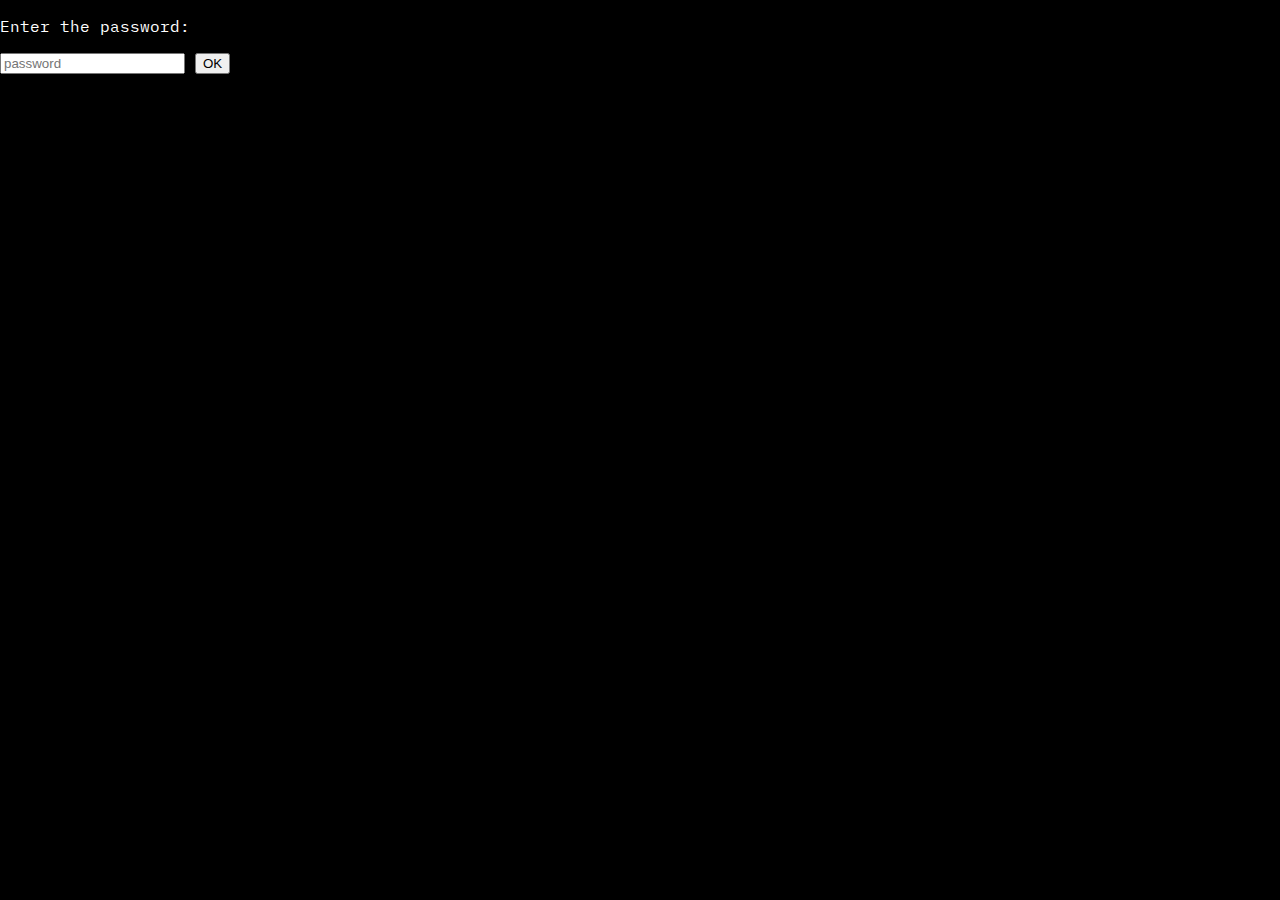
<file: index.html>
<!DOCTYPE html>
<html lang="en">
<head>
    <meta charset="UTF-8">
    <meta http-equiv="X-UA-Compatible" content="IE=edge">
    <meta name="viewport" content="width=device-width, initial-scale=1.0">
    <title>Document</title>
    <link href="https://fonts.googleapis.com/css?family=Rubik" rel="stylesheet">
    <link rel="stylesheet" href="style.css">
</head>
<body>
    <div id="password_bl">
    <p>Enter the password: </p>
    <form onSubmit = "showPass(this , event)">
        <input type="password" id="password" placeholder="password" name="pwd">
        <input type = "submit" id = "submit" value = "OK">
    </form>
    </div>
    <script src="https://code.jquery.com/jquery-3.7.0.js" integrity="sha256-JlqSTELeR4TLqP0OG9dxM7yDPqX1ox/HfgiSLBj8+kM=" crossorigin="anonymous"></script>
    <script src="script.js"></script>
</body>
</html>
</file>
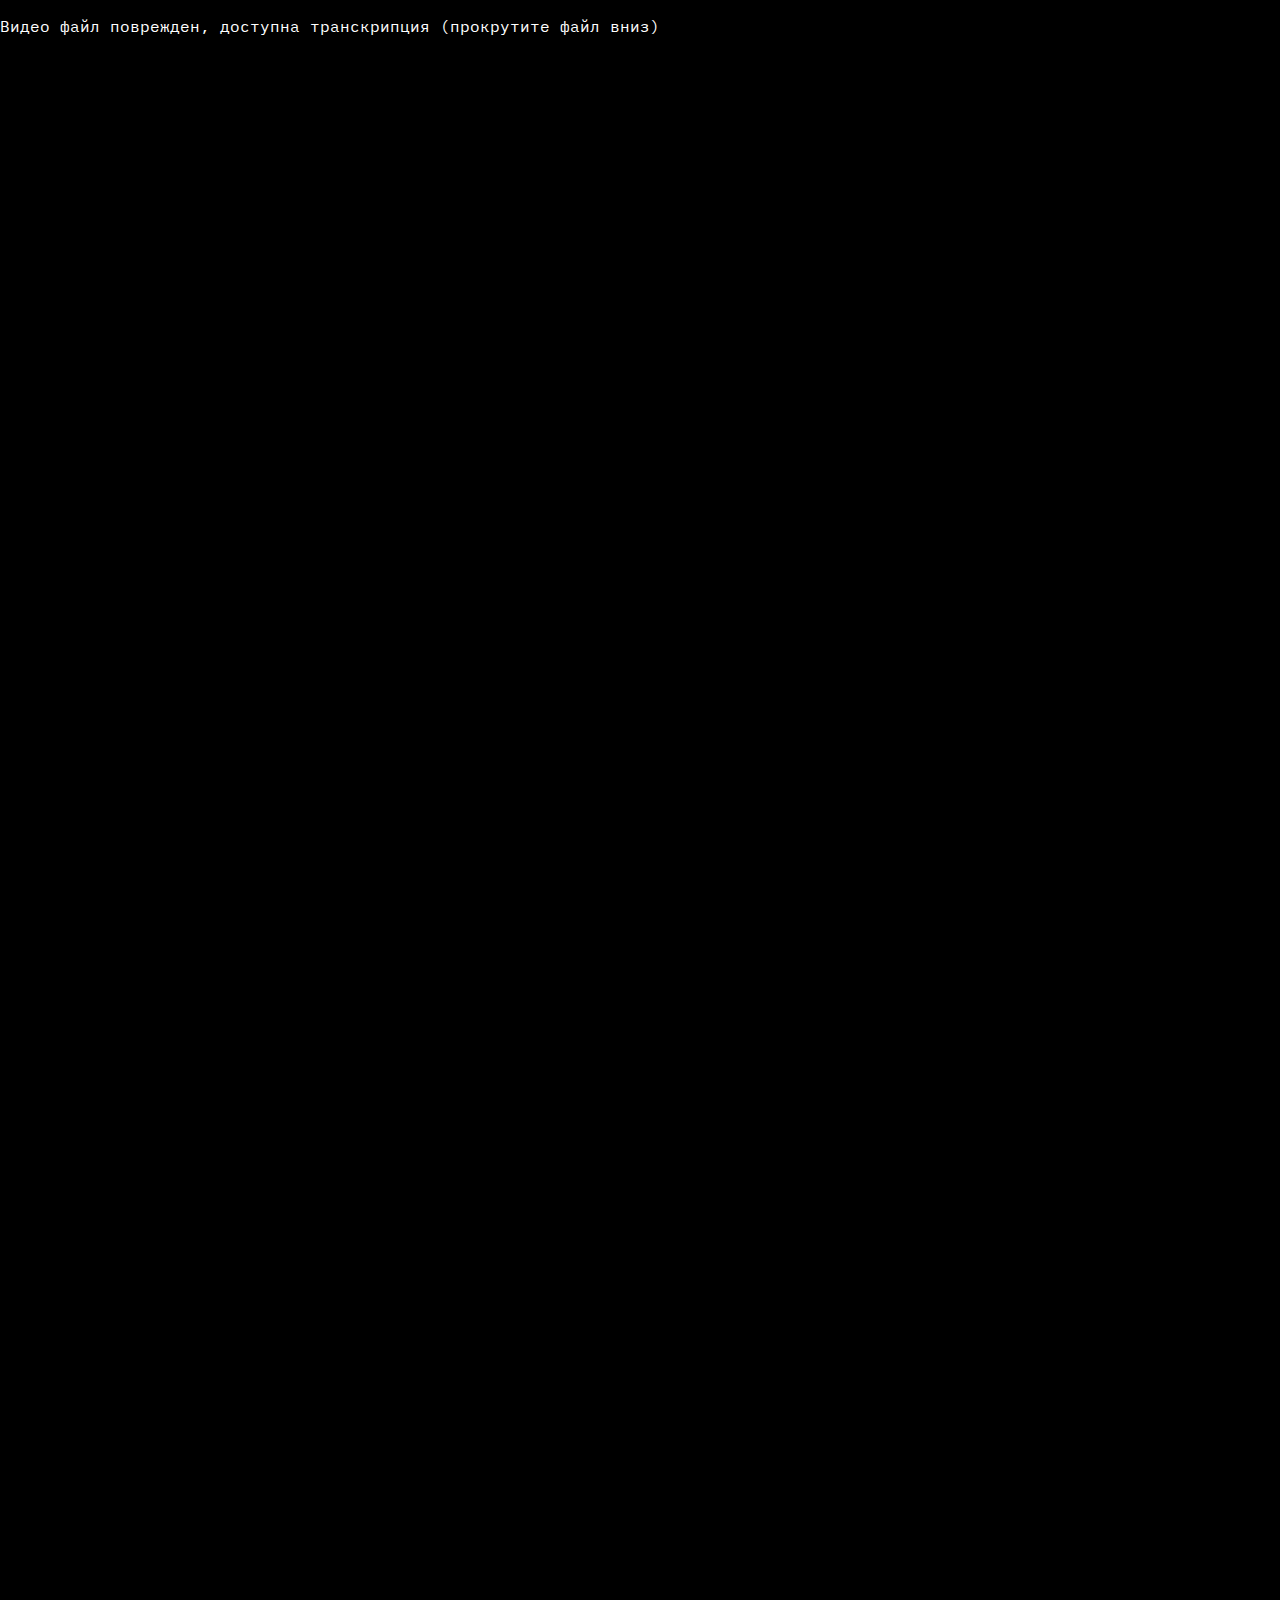
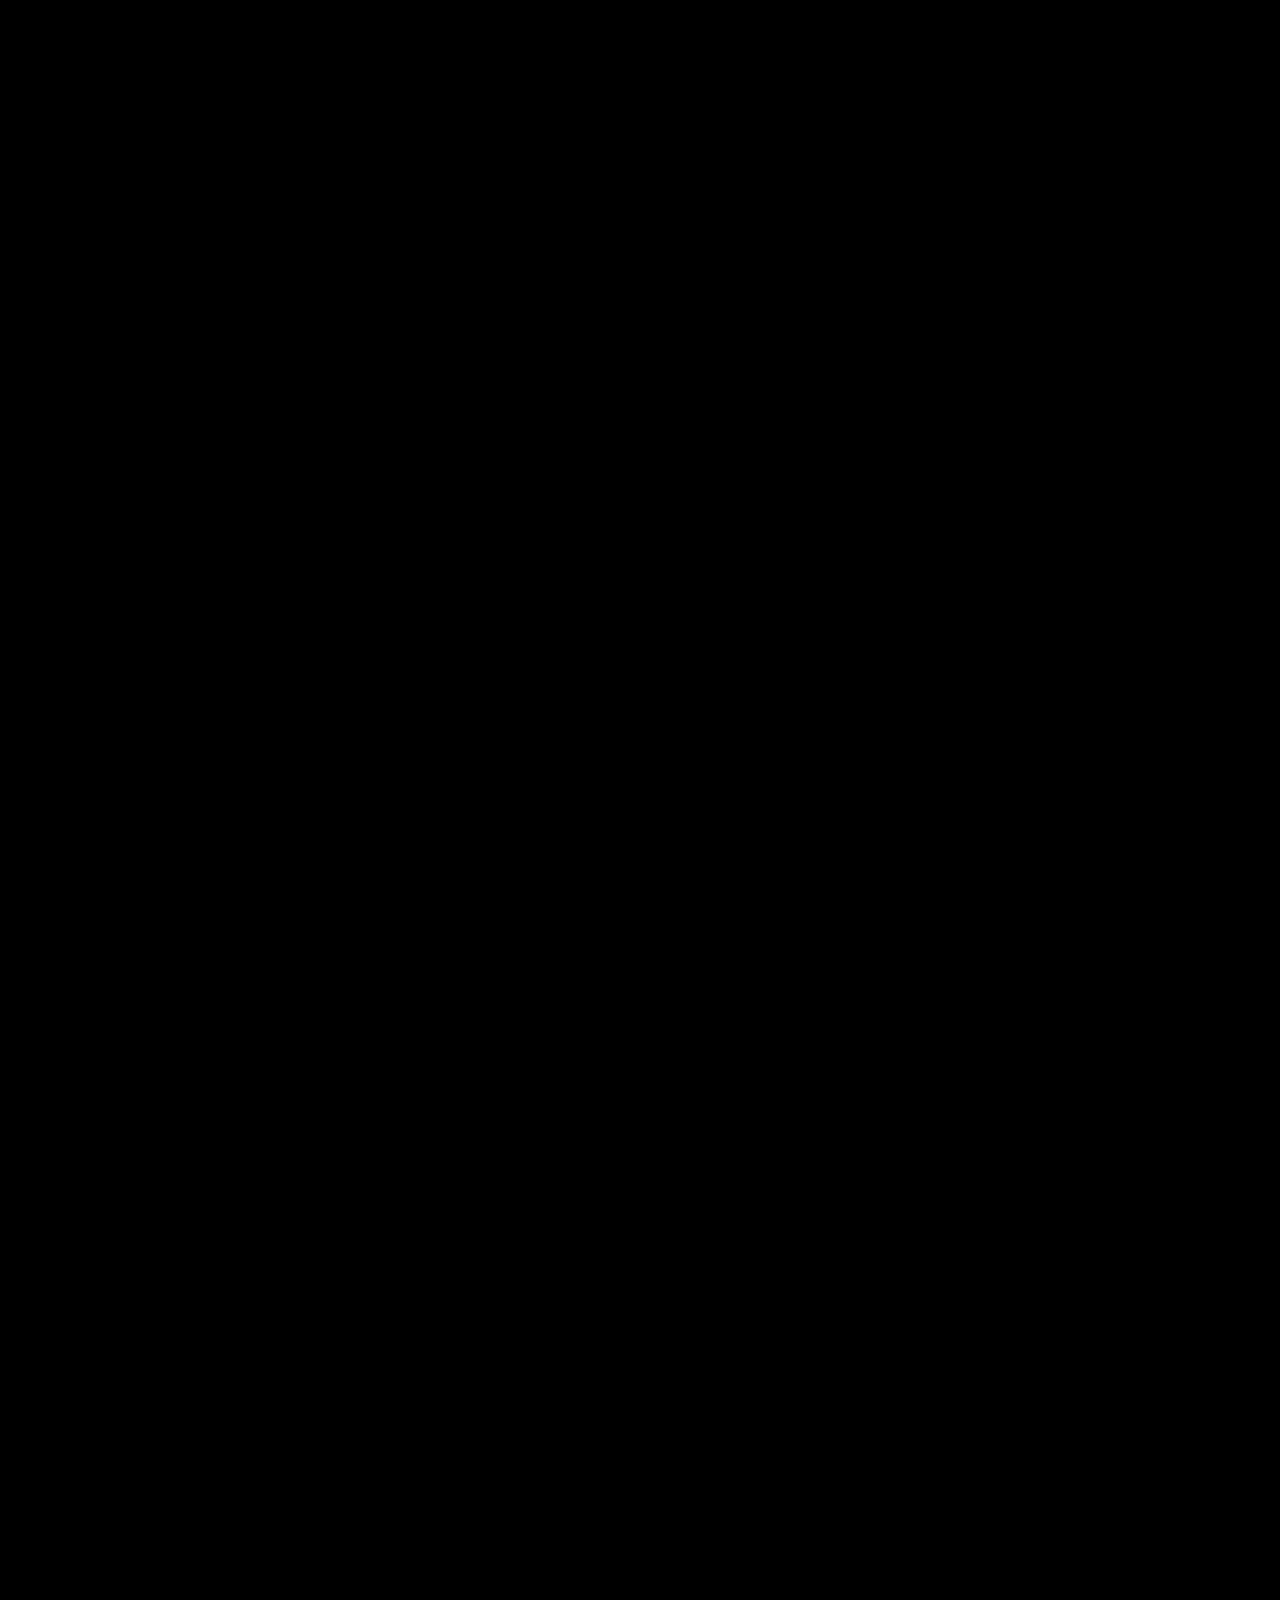
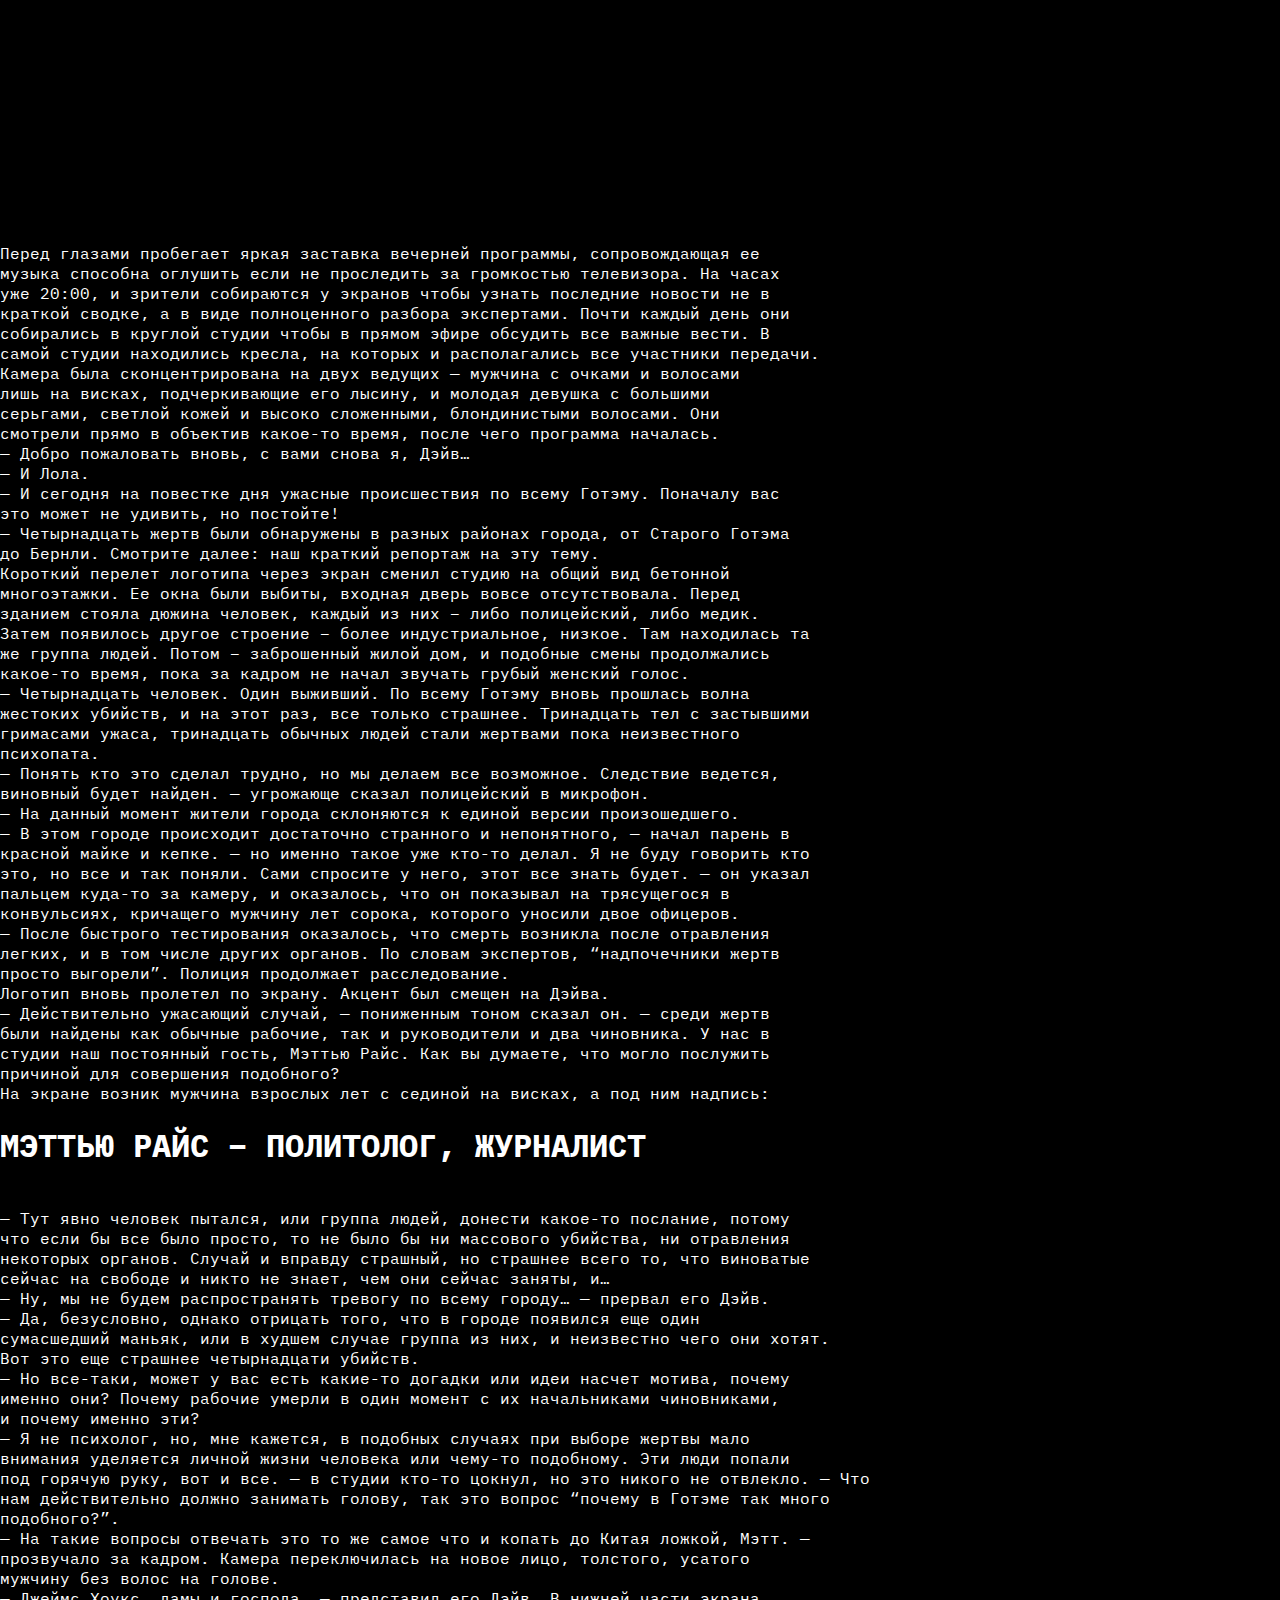
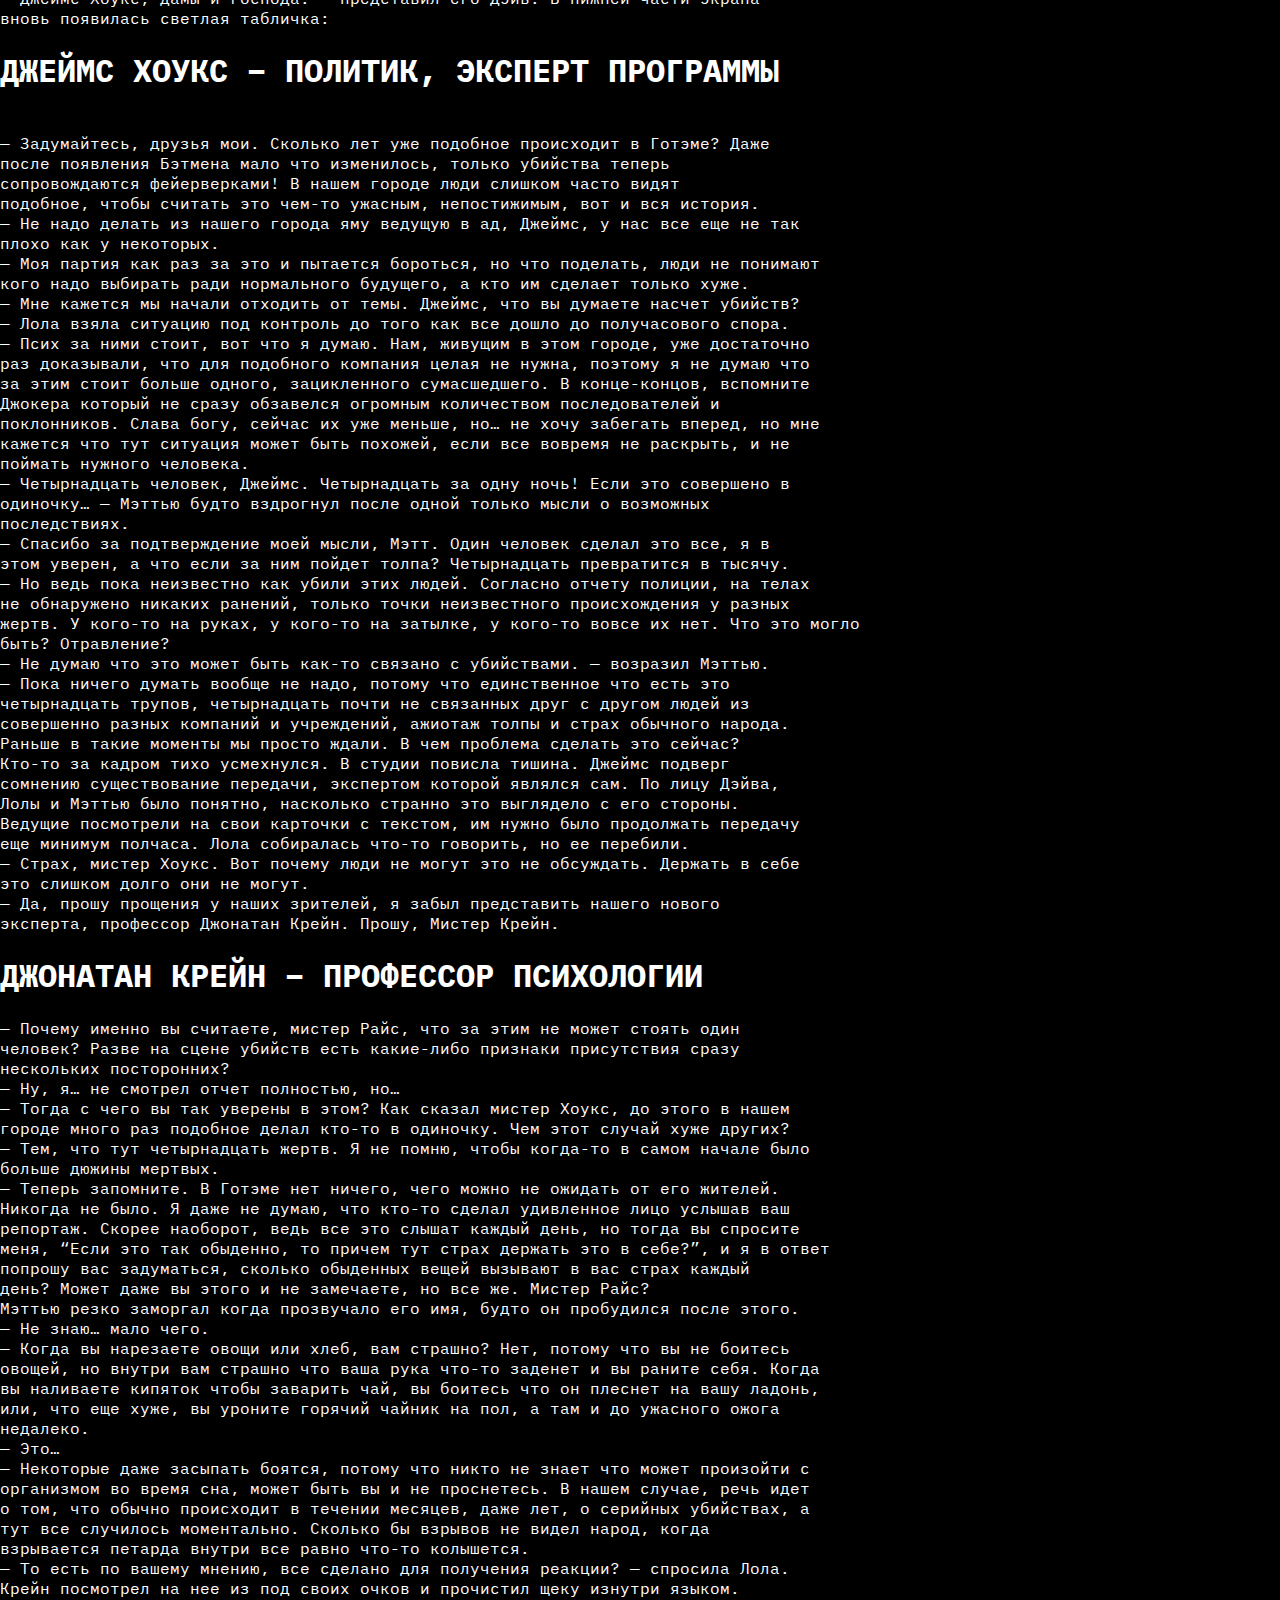
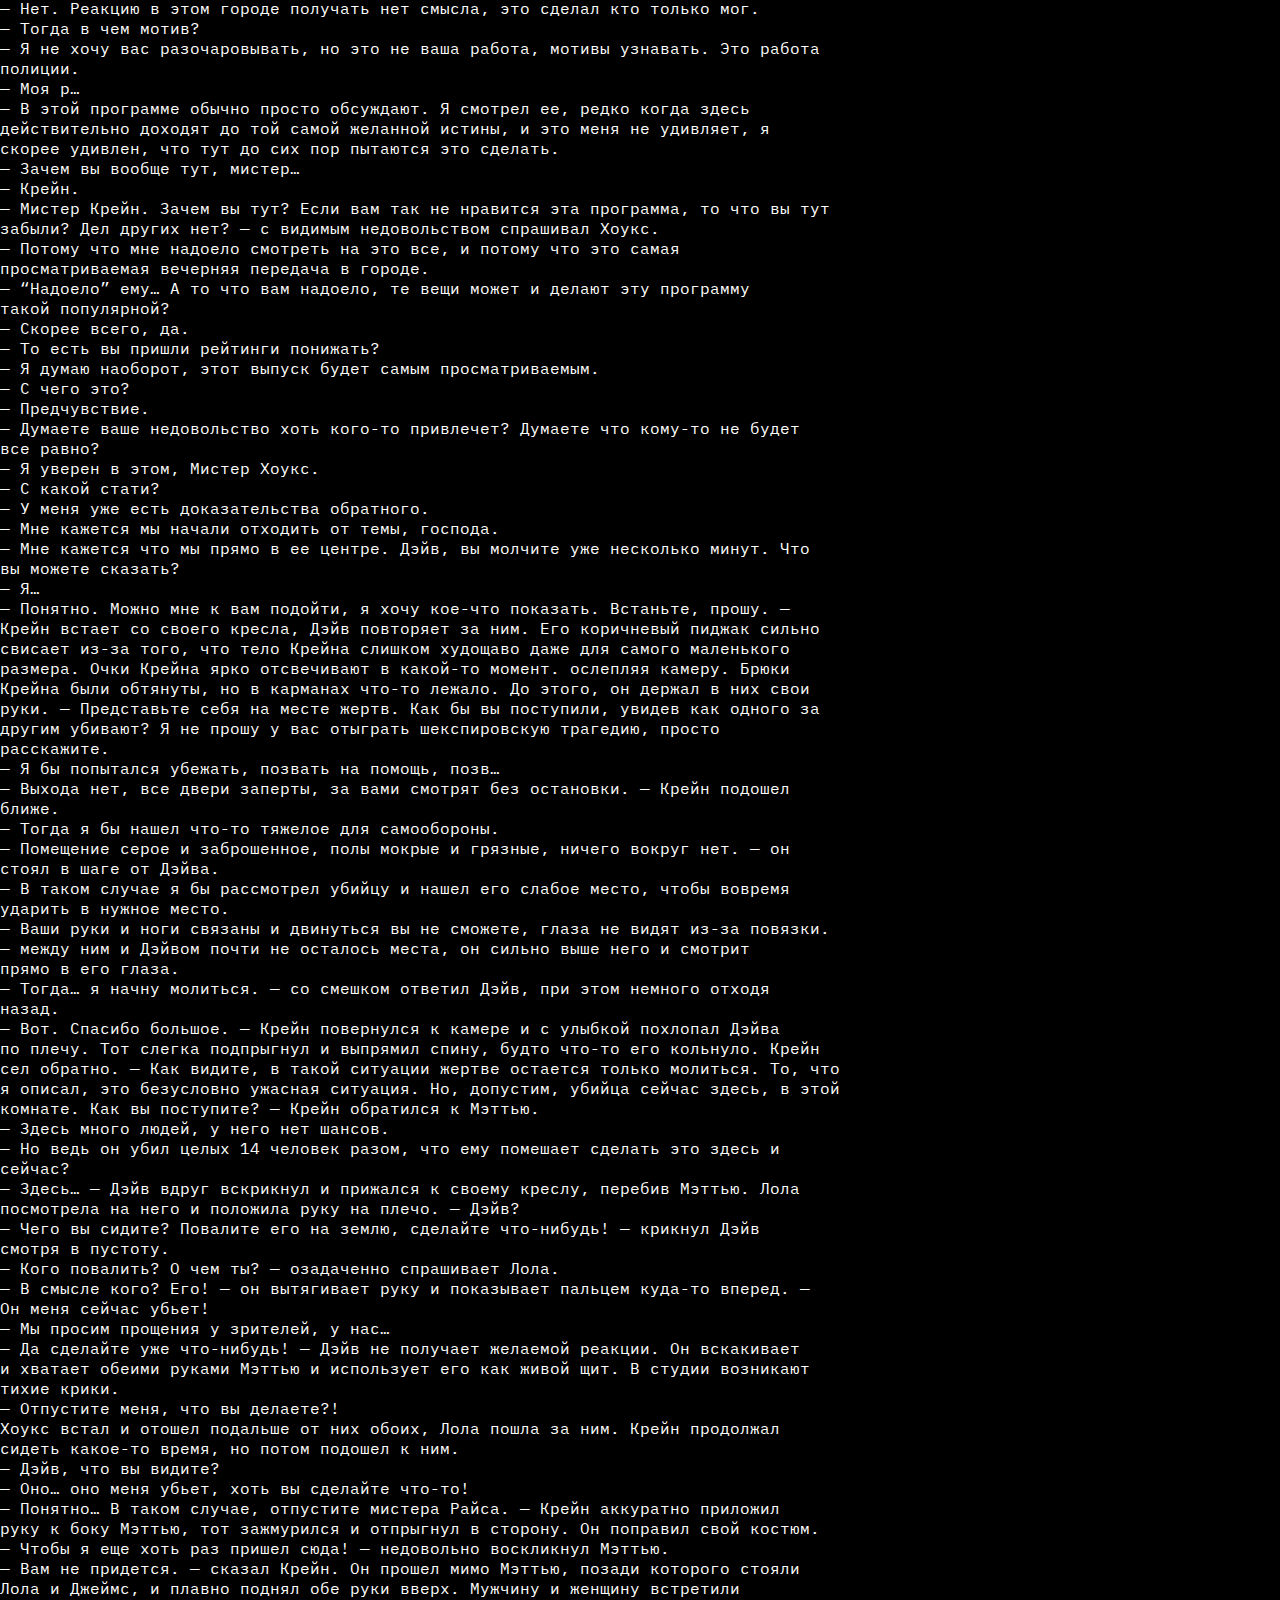
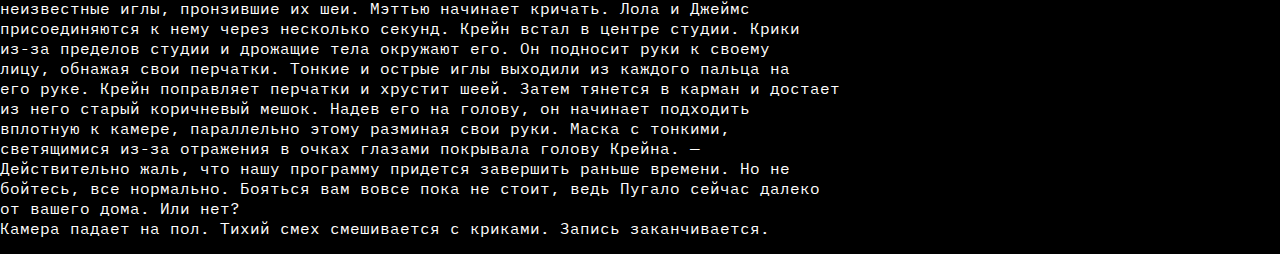
<file: file1.html>
<!DOCTYPE html>
<html lang="en">

<head>
    <meta charset="UTF-8">
    <meta name="viewport" content="width=device-width, initial-scale=1.0">
    <title>ArkhamCare</title>
    <link rel="stylesheet" href="style.css">
    <link href="https://unpkg.com/aos@2.3.1/dist/aos.css" rel="stylesheet">
    <style>
        @font-face { font-family: Kommon-Grotesk; src: url('font/Kommon Grotesk Com Regular.otf'); } 
        @font-face { font-family: Kommon-Grotesk-Thin; src: url('font/Kommon Grotesk Com Thin.otf'); } 
        @font-face { font-family: Kommon-Grotesk-Light; src: url('font/Kommon Grotesk Con Light.otf'); }
        @font-face { font-family: itc-benguiat-condensed; src: url('font/ITC Benguiat Condensed Medium.otf'); }
        @font-face { font-family: Lexeda; src: url('font/LexendExa-SemiBold.ttf'); }
        @font-face { font-family: Chakra; src: url('font/ChakraPetch-SemiBold.ttf'); }
        @font-face { font-family: Cutive; src: url('font/Cutive-Regular.ttf'); }
    </style>
</head>
<p>Видео файл поврежден, доступна транскрипция (прокрутите файл вниз)</p>
<div class="blank_space"></div>

<p>Перед глазами пробегает яркая заставка вечерней программы, сопровождающая ее<br>
    музыка способна оглушить если не проследить за громкостью телевизора. На часах<br>
    уже 20:00, и зрители собираются у экранов чтобы узнать последние новости не в<br>
    краткой сводке, а в виде полноценного разбора экспертами. Почти каждый день они<br>
    собирались в круглой студии чтобы в прямом эфире обсудить все важные вести. В<br>
    самой студии находились кресла, на которых и располагались все участники передачи.<br>
    Камера была сконцентрирована на двух ведущих &mdash; мужчина с очками и волосами<br>
    лишь на висках, подчеркивающие его лысину, и молодая девушка с большими<br>
    серьгами, светлой кожей и высоко сложенными, блондинистыми волосами. Они<br>
    смотрели прямо в объектив какое-то время, после чего программа началась.<br>
    &mdash; Добро пожаловать вновь, с вами снова я, Дэйв…<br>
    &mdash; И Лола.<br>
    &mdash; И сегодня на повестке дня ужасные происшествия по всему Готэму. Поначалу вас<br>
    это может не удивить, но постойте!<br>
    &mdash; Четырнадцать жертв были обнаружены в разных районах города, от Старого Готэма<br>
    до Бернли. Смотрите далее: наш краткий репортаж на эту тему.<br>
    Короткий перелет логотипа через экран сменил студию на общий вид бетонной<br>
    многоэтажки. Ее окна были выбиты, входная дверь вовсе отсутствовала. Перед<br>
    зданием стояла дюжина человек, каждый из них &ndash; либо полицейский, либо медик.<br>
    Затем появилось другое строение &ndash; более индустриальное, низкое. Там находилась та<br>
    же группа людей. Потом &ndash; заброшенный жилой дом, и подобные смены продолжались<br>
    какое-то время, пока за кадром не начал звучать грубый женский голос.<br>
    &mdash; Четырнадцать человек. Один выживший. По всему Готэму вновь прошлась волна<br>
    жестоких убийств, и на этот раз, все только страшнее. Тринадцать тел с застывшими<br>
    гримасами ужаса, тринадцать обычных людей стали жертвами пока неизвестного<br>
    психопата.<br>
    &mdash; Понять кто это сделал трудно, но мы делаем все возможное. Следствие ведется,<br>
    виновный будет найден. &mdash; угрожающе сказал полицейский в микрофон.<br>
    &mdash; На данный момент жители города склоняются к единой версии произошедшего.<br>
    &mdash; В этом городе происходит достаточно странного и непонятного, &mdash; начал парень в<br>
    красной майке и кепке. &mdash; но именно такое уже кто-то делал. Я не буду говорить кто<br>
    это, но все и так поняли. Сами спросите у него, этот все знать будет. &mdash; он указал<br>
    пальцем куда-то за камеру, и оказалось, что он показывал на трясущегося в<br>
    конвульсиях, кричащего мужчину лет сорока, которого уносили двое офицеров.<br>
    &mdash; После быстрого тестирования оказалось, что смерть возникла после отравления<br>
    легких, и в том числе других органов. По словам экспертов, &ldquo;надпочечники жертв<br>
    просто выгорели&rdquo;. Полиция продолжает расследование.<br>
    Логотип вновь пролетел по экрану. Акцент был смещен на Дэйва.<br>
    &mdash; Действительно ужасающий случай, &mdash; пониженным тоном сказал он. &mdash; среди жертв<br>
    были найдены как обычные рабочие, так и руководители и два чиновника. У нас в<br>
    студии наш постоянный гость, Мэттью Райс. Как вы думаете, что могло послужить<br>
    причиной для совершения подобного?<br>
    На экране возник мужчина взрослых лет с сединой на висках, а под ним надпись:<br>
    <h1>МЭТТЬЮ РАЙС &ndash; ПОЛИТОЛОГ, ЖУРНАЛИСТ </h1><br>
    &mdash; Тут явно человек пытался, или группа людей, донести какое-то послание, потому<br>
    что если бы все было просто, то не было бы ни массового убийства, ни отравления<br>
    некоторых органов. Случай и вправду страшный, но страшнее всего то, что виноватые<br>
    сейчас на свободе и никто не знает, чем они сейчас заняты, и…<br>
    &mdash; Ну, мы не будем распространять тревогу по всему городу… &mdash; прервал его Дэйв.<br>
    &mdash; Да, безусловно, однако отрицать того, что в городе появился еще один<br>
    сумасшедший маньяк, или в худшем случае группа из них, и неизвестно чего они хотят.<br>
    Вот это еще страшнее четырнадцати убийств.<br>
    &mdash; Но все-таки, может у вас есть какие-то догадки или идеи насчет мотива, почему<br>
    именно они? Почему рабочие умерли в один момент с их начальниками чиновниками,<br>
    и почему именно эти?<br>
    &mdash; Я не психолог, но, мне кажется, в подобных случаях при выборе жертвы мало<br>
    внимания уделяется личной жизни человека или чему-то подобному. Эти люди попали<br>
    под горячую руку, вот и все. &mdash; в студии кто-то цокнул, но это никого не отвлекло. &mdash; Что<br>
    нам действительно должно занимать голову, так это вопрос &ldquo;почему в Готэме так много<br>
    подобного?&rdquo;.<br>
    &mdash; На такие вопросы отвечать это то же самое что и копать до Китая ложкой, Мэтт. &mdash;<br>
    прозвучало за кадром. Камера переключилась на новое лицо, толстого, усатого<br>
    мужчину без волос на голове.<br>
    &mdash; Джеймс Хоукс, дамы и господа. &mdash; представил его Дэйв. В нижней части экрана<br>
    вновь появилась светлая табличка:<br>
    <h1>ДЖЕЙМС ХОУКС &ndash; ПОЛИТИК, ЭКСПЕРТ ПРОГРАММЫ</h1><br>
    &mdash; Задумайтесь, друзья мои. Сколько лет уже подобное происходит в Готэме? Даже<br>
    после появления Бэтмена мало что изменилось, только убийства теперь<br>
    сопровождаются фейерверками! В нашем городе люди слишком часто видят<br>
    подобное, чтобы считать это чем-то ужасным, непостижимым, вот и вся история.<br>
    &mdash; Не надо делать из нашего города яму ведущую в ад, Джеймс, у нас все еще не так<br>
    плохо как у некоторых.<br>
    &mdash; Моя партия как раз за это и пытается бороться, но что поделать, люди не понимают<br>
    кого надо выбирать ради нормального будущего, а кто им сделает только хуже.<br>
    &mdash; Мне кажется мы начали отходить от темы. Джеймс, что вы думаете насчет убийств?<br>
    &mdash; Лола взяла ситуацию под контроль до того как все дошло до получасового спора.<br>
    &mdash; Псих за ними стоит, вот что я думаю. Нам, живущим в этом городе, уже достаточно<br>
    раз доказывали, что для подобного компания целая не нужна, поэтому я не думаю что<br>
    за этим стоит больше одного, зацикленного сумасшедшего. В конце-концов, вспомните<br>
    Джокера который не сразу обзавелся огромным количеством последователей и<br>
    поклонников. Слава богу, сейчас их уже меньше, но… не хочу забегать вперед, но мне<br>
    кажется что тут ситуация может быть похожей, если все вовремя не раскрыть, и не<br>
    поймать нужного человека.<br>
    &mdash; Четырнадцать человек, Джеймс. Четырнадцать за одну ночь! Если это совершено в<br>
    одиночку… &mdash; Мэттью будто вздрогнул после одной только мысли о возможных<br>
    последствиях.<br>
    &mdash; Спасибо за подтверждение моей мысли, Мэтт. Один человек сделал это все, я в<br>
    этом уверен, а что если за ним пойдет толпа? Четырнадцать превратится в тысячу.<br>
    &mdash; Но ведь пока неизвестно как убили этих людей. Согласно отчету полиции, на телах<br>
    не обнаружено никаких ранений, только точки неизвестного происхождения у разных<br>
    жертв. У кого-то на руках, у кого-то на затылке, у кого-то вовсе их нет. Что это могло<br>
    быть? Отравление?<br>
    &mdash; Не думаю что это может быть как-то связано с убийствами. &mdash; возразил Мэттью.<br>
    &mdash; Пока ничего думать вообще не надо, потому что единственное что есть это<br>
    четырнадцать трупов, четырнадцать почти не связанных друг с другом людей из<br>
    совершенно разных компаний и учреждений, ажиотаж толпы и страх обычного народа.<br>
    Раньше в такие моменты мы просто ждали. В чем проблема сделать это сейчас?<br>
    Кто-то за кадром тихо усмехнулся. В студии повисла тишина. Джеймс подверг<br>
    сомнению существование передачи, экспертом которой являлся сам. По лицу Дэйва,<br>
    Лолы и Мэттью было понятно, насколько странно это выглядело с его стороны.<br>
    Ведущие посмотрели на свои карточки с текстом, им нужно было продолжать передачу<br>
    еще минимум полчаса. Лола собиралась что-то говорить, но ее перебили.<br>
    &mdash; Страх, мистер Хоукс. Вот почему люди не могут это не обсуждать. Держать в себе<br>
    это слишком долго они не могут.<br>
    &mdash; Да, прошу прощения у наших зрителей, я забыл представить нашего нового<br>
    эксперта, профессор Джонатан Крейн. Прошу, Мистер Крейн.<br>
    <h1>ДЖОНАТАН КРЕЙН &ndash; ПРОФЕССОР ПСИХОЛОГИИ</h1>
    &mdash; Почему именно вы считаете, мистер Райс, что за этим не может стоять один<br>
    человек? Разве на сцене убийств есть какие-либо признаки присутствия сразу<br>
    нескольких посторонних?<br>
    &mdash; Ну, я… не смотрел отчет полностью, но…<br>
    &mdash; Тогда с чего вы так уверены в этом? Как сказал мистер Хоукс, до этого в нашем<br>
    городе много раз подобное делал кто-то в одиночку. Чем этот случай хуже других?<br>
    &mdash; Тем, что тут четырнадцать жертв. Я не помню, чтобы когда-то в самом начале было<br>
    больше дюжины мертвых.<br>
    &mdash; Теперь запомните. В Готэме нет ничего, чего можно не ожидать от его жителей.<br>
    Никогда не было. Я даже не думаю, что кто-то сделал удивленное лицо услышав ваш<br>
    репортаж. Скорее наоборот, ведь все это слышат каждый день, но тогда вы спросите<br>
    меня, &ldquo;Если это так обыденно, то причем тут страх держать это в себе?&rdquo;, и я в ответ<br>
    попрошу вас задуматься, сколько обыденных вещей вызывают в вас страх каждый<br>
    день? Может даже вы этого и не замечаете, но все же. Мистер Райс?<br>
    Мэттью резко заморгал когда прозвучало его имя, будто он пробудился после этого.<br>
    &mdash; Не знаю… мало чего.<br>
    &mdash; Когда вы нарезаете овощи или хлеб, вам страшно? Нет, потому что вы не боитесь<br>
    овощей, но внутри вам страшно что ваша рука что-то заденет и вы раните себя. Когда<br>
    вы наливаете кипяток чтобы заварить чай, вы боитесь что он плеснет на вашу ладонь,<br>
    или, что еще хуже, вы уроните горячий чайник на пол, а там и до ужасного ожога<br>
    недалеко.<br>
    &mdash; Это…<br>
    &mdash; Некоторые даже засыпать боятся, потому что никто не знает что может произойти с<br>
    организмом во время сна, может быть вы и не проснетесь. В нашем случае, речь идет<br>
    о том, что обычно происходит в течении месяцев, даже лет, о серийных убийствах, а<br>
    тут все случилось моментально. Сколько бы взрывов не видел народ, когда<br>
    взрывается петарда внутри все равно что-то колышется.<br>
    &mdash; То есть по вашему мнению, все сделано для получения реакции? &mdash; спросила Лола.<br>
    Крейн посмотрел на нее из под своих очков и прочистил щеку изнутри языком.<br>
    &mdash; Нет. Реакцию в этом городе получать нет смысла, это сделал кто только мог.<br>
    &mdash; Тогда в чем мотив?<br>
    &mdash; Я не хочу вас разочаровывать, но это не ваша работа, мотивы узнавать. Это работа<br>
    полиции.<br>
    &mdash; Моя р…<br>
    &mdash; В этой программе обычно просто обсуждают. Я смотрел ее, редко когда здесь<br>
    действительно доходят до той самой желанной истины, и это меня не удивляет, я<br>
    скорее удивлен, что тут до сих пор пытаются это сделать.<br>
    &mdash; Зачем вы вообще тут, мистер…<br>
    &mdash; Крейн.<br>
    &mdash; Мистер Крейн. Зачем вы тут? Если вам так не нравится эта программа, то что вы тут<br>
    забыли? Дел других нет? &mdash; с видимым недовольством спрашивал Хоукс.<br>
    &mdash; Потому что мне надоело смотреть на это все, и потому что это самая<br>
    просматриваемая вечерняя передача в городе.<br>
    &mdash; &ldquo;Надоело&rdquo; ему… А то что вам надоело, те вещи может и делают эту программу<br>
    такой популярной?<br>
    &mdash; Скорее всего, да.<br>
    &mdash; То есть вы пришли рейтинги понижать?<br>
    &mdash; Я думаю наоборот, этот выпуск будет самым просматриваемым.<br>
    &mdash; С чего это?<br>
    &mdash; Предчувствие.<br>
    &mdash; Думаете ваше недовольство хоть кого-то привлечет? Думаете что кому-то не будет<br>
    все равно?<br>
    &mdash; Я уверен в этом, Мистер Хоукс.<br>
    &mdash; С какой стати?<br>
    &mdash; У меня уже есть доказательства обратного.<br>
    &mdash; Мне кажется мы начали отходить от темы, господа.<br>
    &mdash; Мне кажется что мы прямо в ее центре. Дэйв, вы молчите уже несколько минут. Что<br>
    вы можете сказать?<br>
    &mdash; Я…<br>
    &mdash; Понятно. Можно мне к вам подойти, я хочу кое-что показать. Встаньте, прошу. &mdash;<br>
    Крейн встает со своего кресла, Дэйв повторяет за ним. Его коричневый пиджак сильно<br>
    свисает из-за того, что тело Крейна слишком худощаво даже для самого маленького<br>
    размера. Очки Крейна ярко отсвечивают в какой-то момент. ослепляя камеру. Брюки<br>
    Крейна были обтянуты, но в карманах что-то лежало. До этого, он держал в них свои<br>
    руки. &mdash; Представьте себя на месте жертв. Как бы вы поступили, увидев как одного за<br>
    другим убивают? Я не прошу у вас отыграть шекспировскую трагедию, просто<br>
    расскажите.<br>
    &mdash; Я бы попытался убежать, позвать на помощь, позв…<br>
    &mdash; Выхода нет, все двери заперты, за вами смотрят без остановки. &mdash; Крейн подошел<br>
    ближе.<br>
    &mdash; Тогда я бы нашел что-то тяжелое для самообороны.<br>
    &mdash; Помещение серое и заброшенное, полы мокрые и грязные, ничего вокруг нет. &mdash; он<br>
    стоял в шаге от Дэйва.<br>
    &mdash; В таком случае я бы рассмотрел убийцу и нашел его слабое место, чтобы вовремя<br>
    ударить в нужное место.<br>
    &mdash; Ваши руки и ноги связаны и двинуться вы не сможете, глаза не видят из-за повязки.<br>
    &mdash; между ним и Дэйвом почти не осталось места, он сильно выше него и смотрит<br>
    прямо в его глаза.<br>
    &mdash; Тогда… я начну молиться. &mdash; со смешком ответил Дэйв, при этом немного отходя<br>
    назад.<br>
    &mdash; Вот. Спасибо большое. &mdash; Крейн повернулся к камере и с улыбкой похлопал Дэйва<br>
    по плечу. Тот слегка подпрыгнул и выпрямил спину, будто что-то его кольнуло. Крейн<br>
    сел обратно. &mdash; Как видите, в такой ситуации жертве остается только молиться. То, что<br>
    я описал, это безусловно ужасная ситуация. Но, допустим, убийца сейчас здесь, в этой<br>
    комнате. Как вы поступите? &mdash; Крейн обратился к Мэттью.<br>
    &mdash; Здесь много людей, у него нет шансов.<br>
    &mdash; Но ведь он убил целых 14 человек разом, что ему помешает сделать это здесь и<br>
    сейчас?<br>
    &mdash; Здесь… &mdash; Дэйв вдруг вскрикнул и прижался к своему креслу, перебив Мэттью. Лола<br>
    посмотрела на него и положила руку на плечо. &mdash; Дэйв?<br>
    &mdash; Чего вы сидите? Повалите его на землю, сделайте что-нибудь! &mdash; крикнул Дэйв<br>
    смотря в пустоту.<br>
    &mdash; Кого повалить? О чем ты? &mdash; озадаченно спрашивает Лола.<br>
    &mdash; В смысле кого? Его! &mdash; он вытягивает руку и показывает пальцем куда-то вперед. &mdash;<br>
    Он меня сейчас убьет!<br>
    &mdash; Мы просим прощения у зрителей, у нас…<br>
    &mdash; Да сделайте уже что-нибудь! &mdash; Дэйв не получает желаемой реакции. Он вскакивает<br>
    и хватает обеими руками Мэттью и использует его как живой щит. В студии возникают<br>
    тихие крики.<br>
    &mdash; Отпустите меня, что вы делаете?!<br>
    Хоукс встал и отошел подальше от них обоих, Лола пошла за ним. Крейн продолжал<br>
    сидеть какое-то время, но потом подошел к ним.<br>
    &mdash; Дэйв, что вы видите?<br>
    &mdash; Оно… оно меня убьет, хоть вы сделайте что-то!<br>
    &mdash; Понятно… В таком случае, отпустите мистера Райса. &mdash; Крейн аккуратно приложил<br>
    руку к боку Мэттью, тот зажмурился и отпрыгнул в сторону. Он поправил свой костюм.<br>
    &mdash; Чтобы я еще хоть раз пришел сюда! &mdash; недовольно воскликнул Мэттью.<br>
    &mdash; Вам не придется. &mdash; сказал Крейн. Он прошел мимо Мэттью, позади которого стояли<br>
    Лола и Джеймс, и плавно поднял обе руки вверх. Мужчину и женщину встретили<br>
    неизвестные иглы, пронзившие их шеи. Мэттью начинает кричать. Лола и Джеймс<br>
    присоединяются к нему через несколько секунд. Крейн встал в центре студии. Крики<br>
    из-за пределов студии и дрожащие тела окружают его. Он подносит руки к своему<br>
    лицу, обнажая свои перчатки. Тонкие и острые иглы выходили из каждого пальца на<br>
    его руке. Крейн поправляет перчатки и хрустит шеей. Затем тянется в карман и достает<br>
    из него старый коричневый мешок. Надев его на голову, он начинает подходить<br>
    вплотную к камере, параллельно этому разминая свои руки. Маска с тонкими,<br>
    светящимися из-за отражения в очках глазами покрывала голову Крейна. &mdash;<br>
    Действительно жаль, что нашу программу придется завершить раньше времени. Но не<br>
    бойтесь, все нормально. Бояться вам вовсе пока не стоит, ведь Пугало сейчас далеко<br>
    от вашего дома. Или нет?<br>
    Камера падает на пол. Тихий смех смешивается с криками. Запись заканчивается.<br>
    </p>
</file>
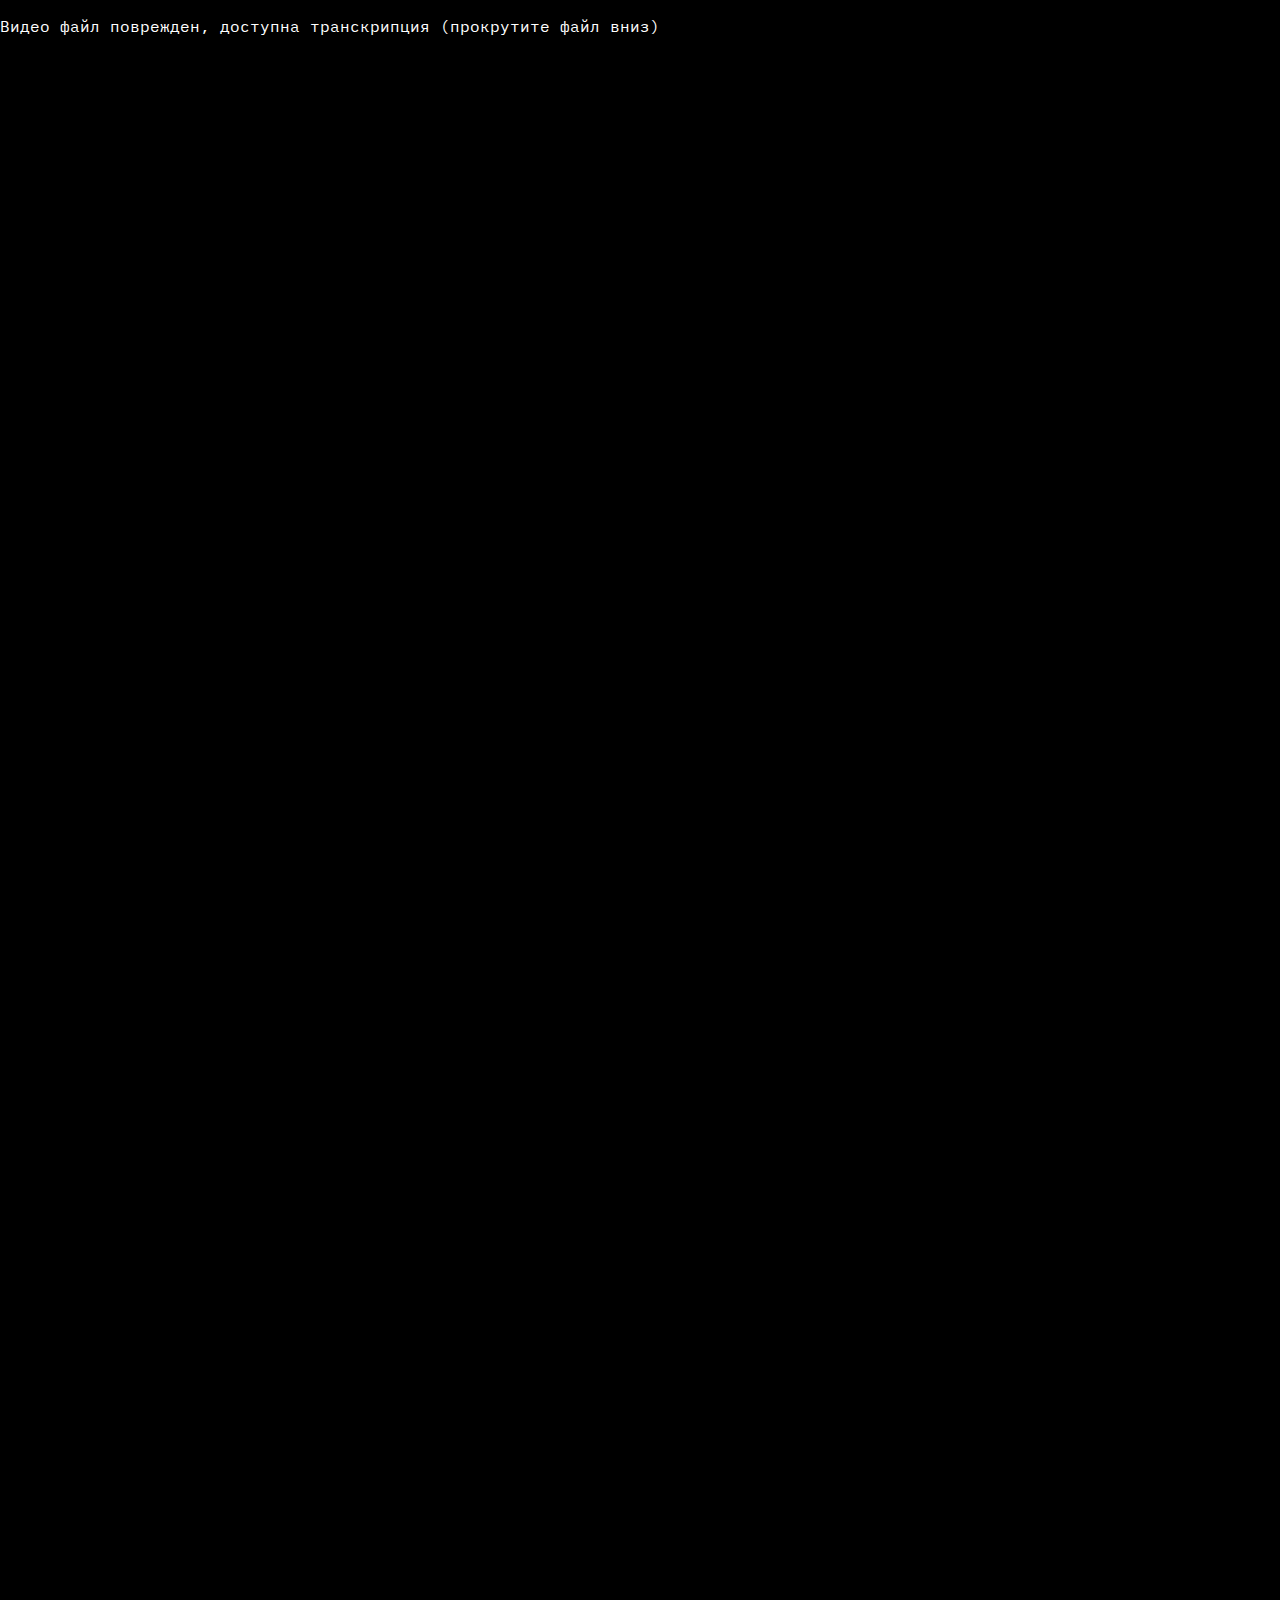
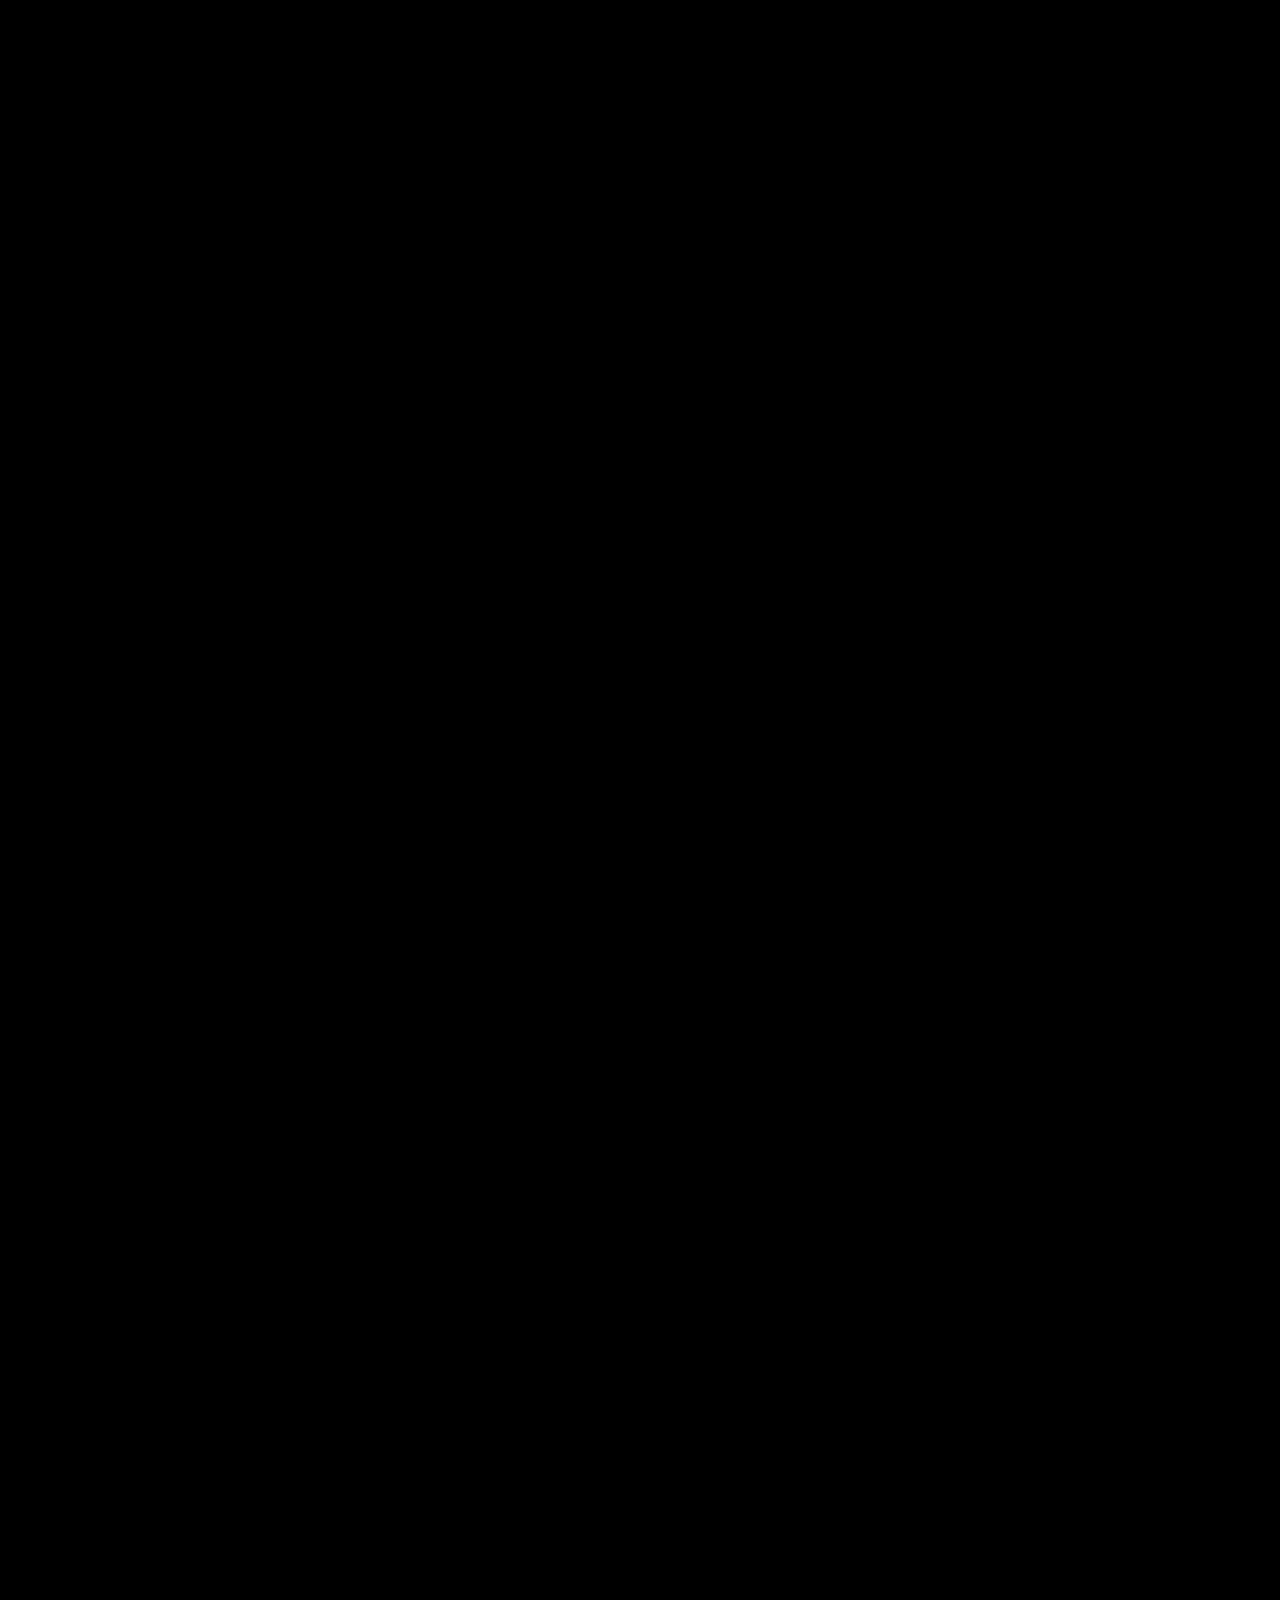
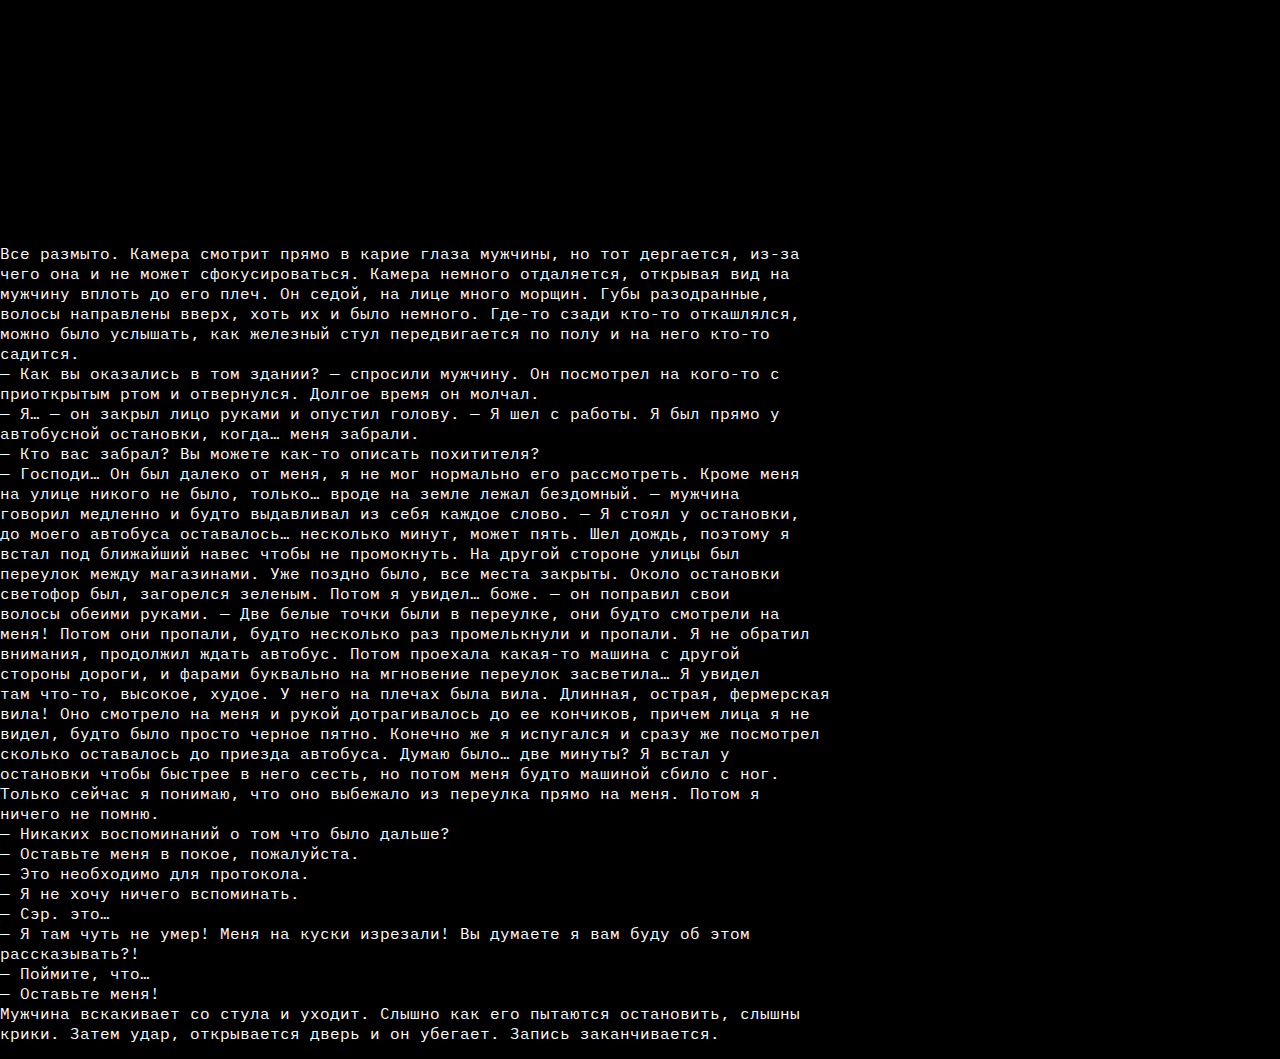
<file: file2.html>
<!DOCTYPE html>
<html lang="en">

<head>
    <meta charset="UTF-8">
    <meta name="viewport" content="width=device-width, initial-scale=1.0">
    <title>ArkhamCare</title>
    <link rel="stylesheet" href="style.css">
    <link href="https://unpkg.com/aos@2.3.1/dist/aos.css" rel="stylesheet">
    <style>
        @font-face { font-family: Kommon-Grotesk; src: url('font/Kommon Grotesk Com Regular.otf'); } 
        @font-face { font-family: Kommon-Grotesk-Thin; src: url('font/Kommon Grotesk Com Thin.otf'); } 
        @font-face { font-family: Kommon-Grotesk-Light; src: url('font/Kommon Grotesk Con Light.otf'); }
        @font-face { font-family: itc-benguiat-condensed; src: url('font/ITC Benguiat Condensed Medium.otf'); }
        @font-face { font-family: Lexeda; src: url('font/LexendExa-SemiBold.ttf'); }
        @font-face { font-family: Chakra; src: url('font/ChakraPetch-SemiBold.ttf'); }
        @font-face { font-family: Cutive; src: url('font/Cutive-Regular.ttf'); }
    </style>
</head>
<p>Видео файл поврежден, доступна транскрипция (прокрутите файл вниз)</p>
<div class="blank_space"></div>

<p>Все размыто. Камера смотрит прямо в карие глаза мужчины, но тот дергается, из-за<br>
    чего она и не может сфокусироваться. Камера немного отдаляется, открывая вид на<br>
    мужчину вплоть до его плеч. Он седой, на лице много морщин. Губы разодранные,<br>
    волосы направлены вверх, хоть их и было немного. Где-то сзади кто-то откашлялся,<br>
    можно было услышать, как железный стул передвигается по полу и на него кто-то<br>
    садится.<br>
    &mdash; Как вы оказались в том здании? &mdash; спросили мужчину. Он посмотрел на кого-то с<br>
    приоткрытым ртом и отвернулся. Долгое время он молчал.<br>
    &mdash; Я… &mdash; он закрыл лицо руками и опустил голову. &mdash; Я шел с работы. Я был прямо у<br>
    автобусной остановки, когда… меня забрали.<br>
    &mdash; Кто вас забрал? Вы можете как-то описать похитителя?<br>
    &mdash; Господи… Он был далеко от меня, я не мог нормально его рассмотреть. Кроме меня<br>
    на улице никого не было, только… вроде на земле лежал бездомный. &mdash; мужчина<br>
    говорил медленно и будто выдавливал из себя каждое слово. &mdash; Я стоял у остановки,<br>
    до моего автобуса оставалось… несколько минут, может пять. Шел дождь, поэтому я<br>
    встал под ближайший навес чтобы не промокнуть. На другой стороне улицы был<br>
    переулок между магазинами. Уже поздно было, все места закрыты. Около остановки<br>
    светофор был, загорелся зеленым. Потом я увидел… боже. &mdash; он поправил свои<br>
    волосы обеими руками. &mdash; Две белые точки были в переулке, они будто смотрели на<br>
    меня! Потом они пропали, будто несколько раз промелькнули и пропали. Я не обратил<br>
    внимания, продолжил ждать автобус. Потом проехала какая-то машина с другой<br>
    стороны дороги, и фарами буквально на мгновение переулок засветила… Я увидел<br>
    там что-то, высокое, худое. У него на плечах была вила. Длинная, острая, фермерская<br>
    вила! Оно смотрело на меня и рукой дотрагивалось до ее кончиков, причем лица я не<br>
    видел, будто было просто черное пятно. Конечно же я испугался и сразу же посмотрел<br>
    сколько оставалось до приезда автобуса. Думаю было… две минуты? Я встал у<br>
    остановки чтобы быстрее в него сесть, но потом меня будто машиной сбило с ног.<br>
    Только сейчас я понимаю, что оно выбежало из переулка прямо на меня. Потом я<br>
    ничего не помню.<br>
    &mdash; Никаких воспоминаний о том что было дальше?<br>
    &mdash; Оставьте меня в покое, пожалуйста.<br>
    &mdash; Это необходимо для протокола.<br>
    &mdash; Я не хочу ничего вспоминать.<br>
    &mdash; Сэр. это…<br>
    &mdash; Я там чуть не умер! Меня на куски изрезали! Вы думаете я вам буду об этом<br>
    рассказывать?!<br>
    &mdash; Поймите, что…<br>
    &mdash; Оставьте меня!<br>
    Мужчина вскакивает со стула и уходит. Слышно как его пытаются остановить, слышны<br>
    крики. Затем удар, открывается дверь и он убегает. Запись заканчивается.</p>
</file>
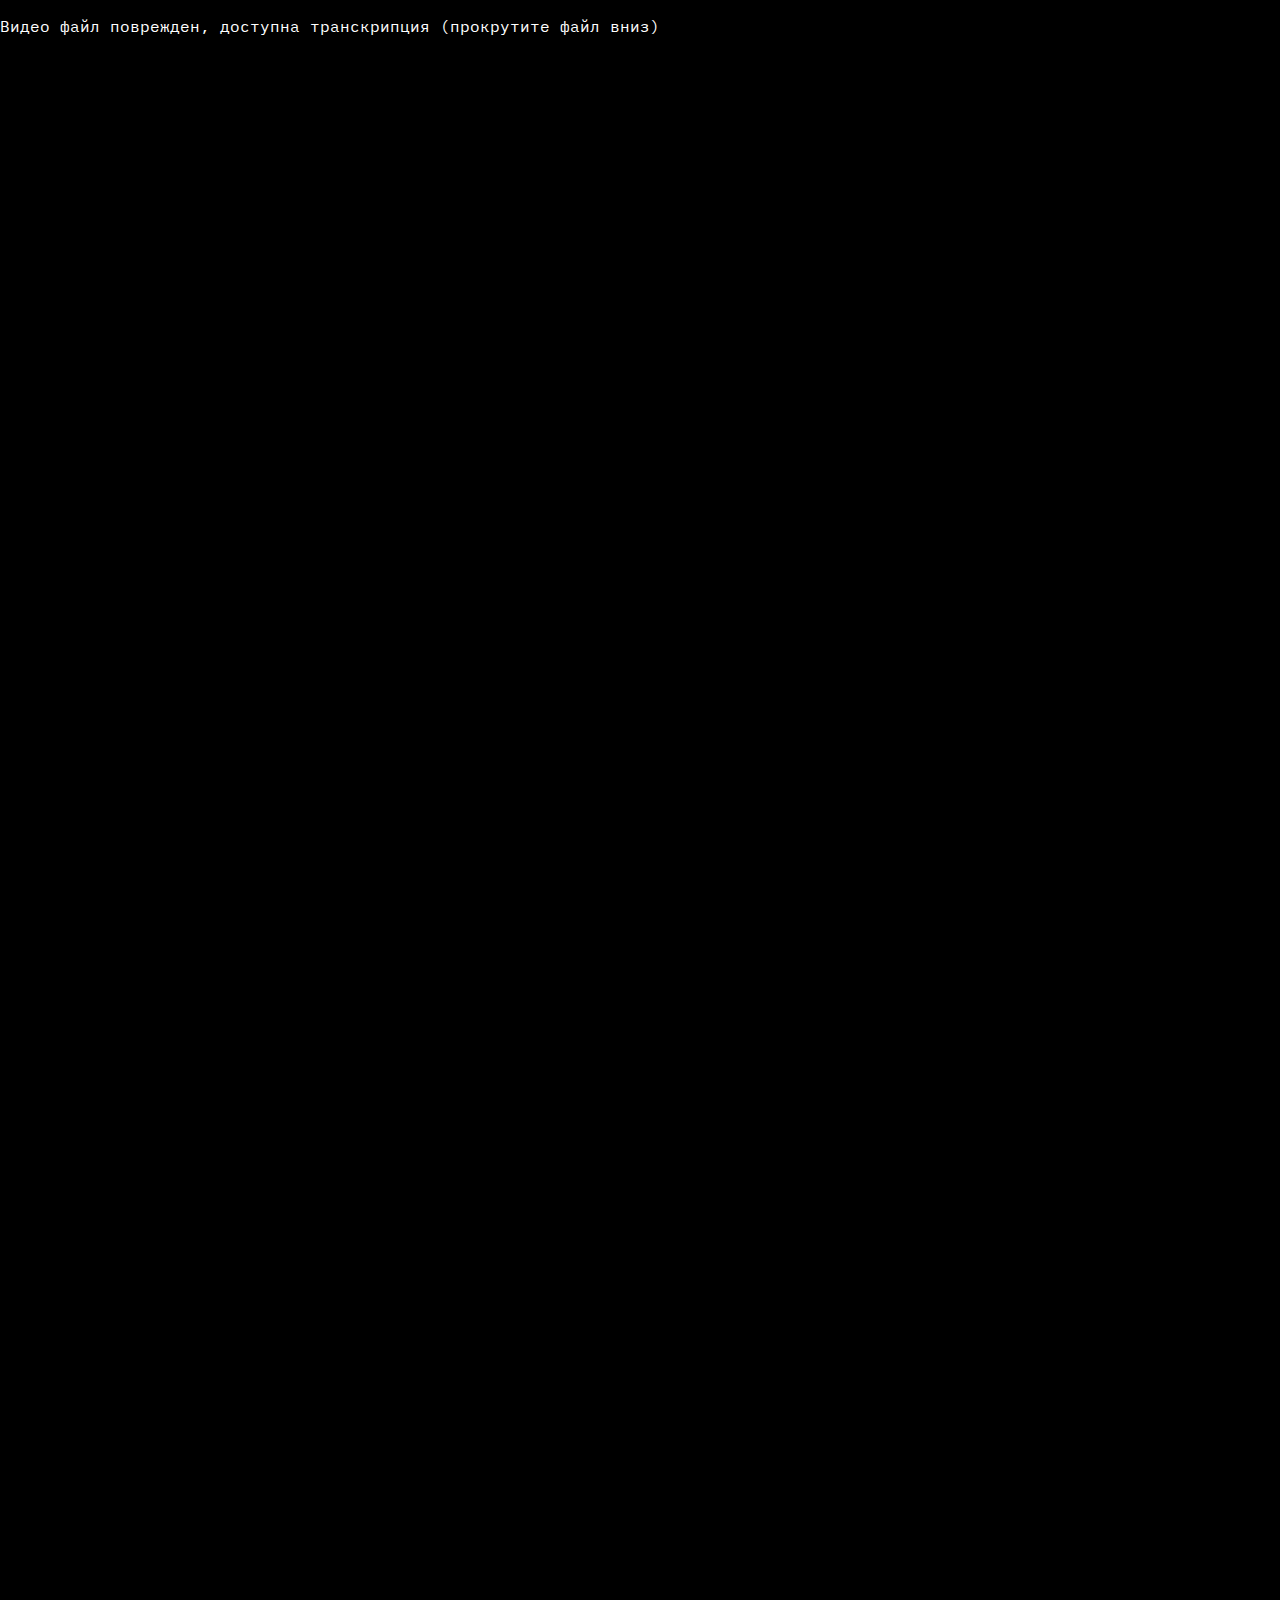
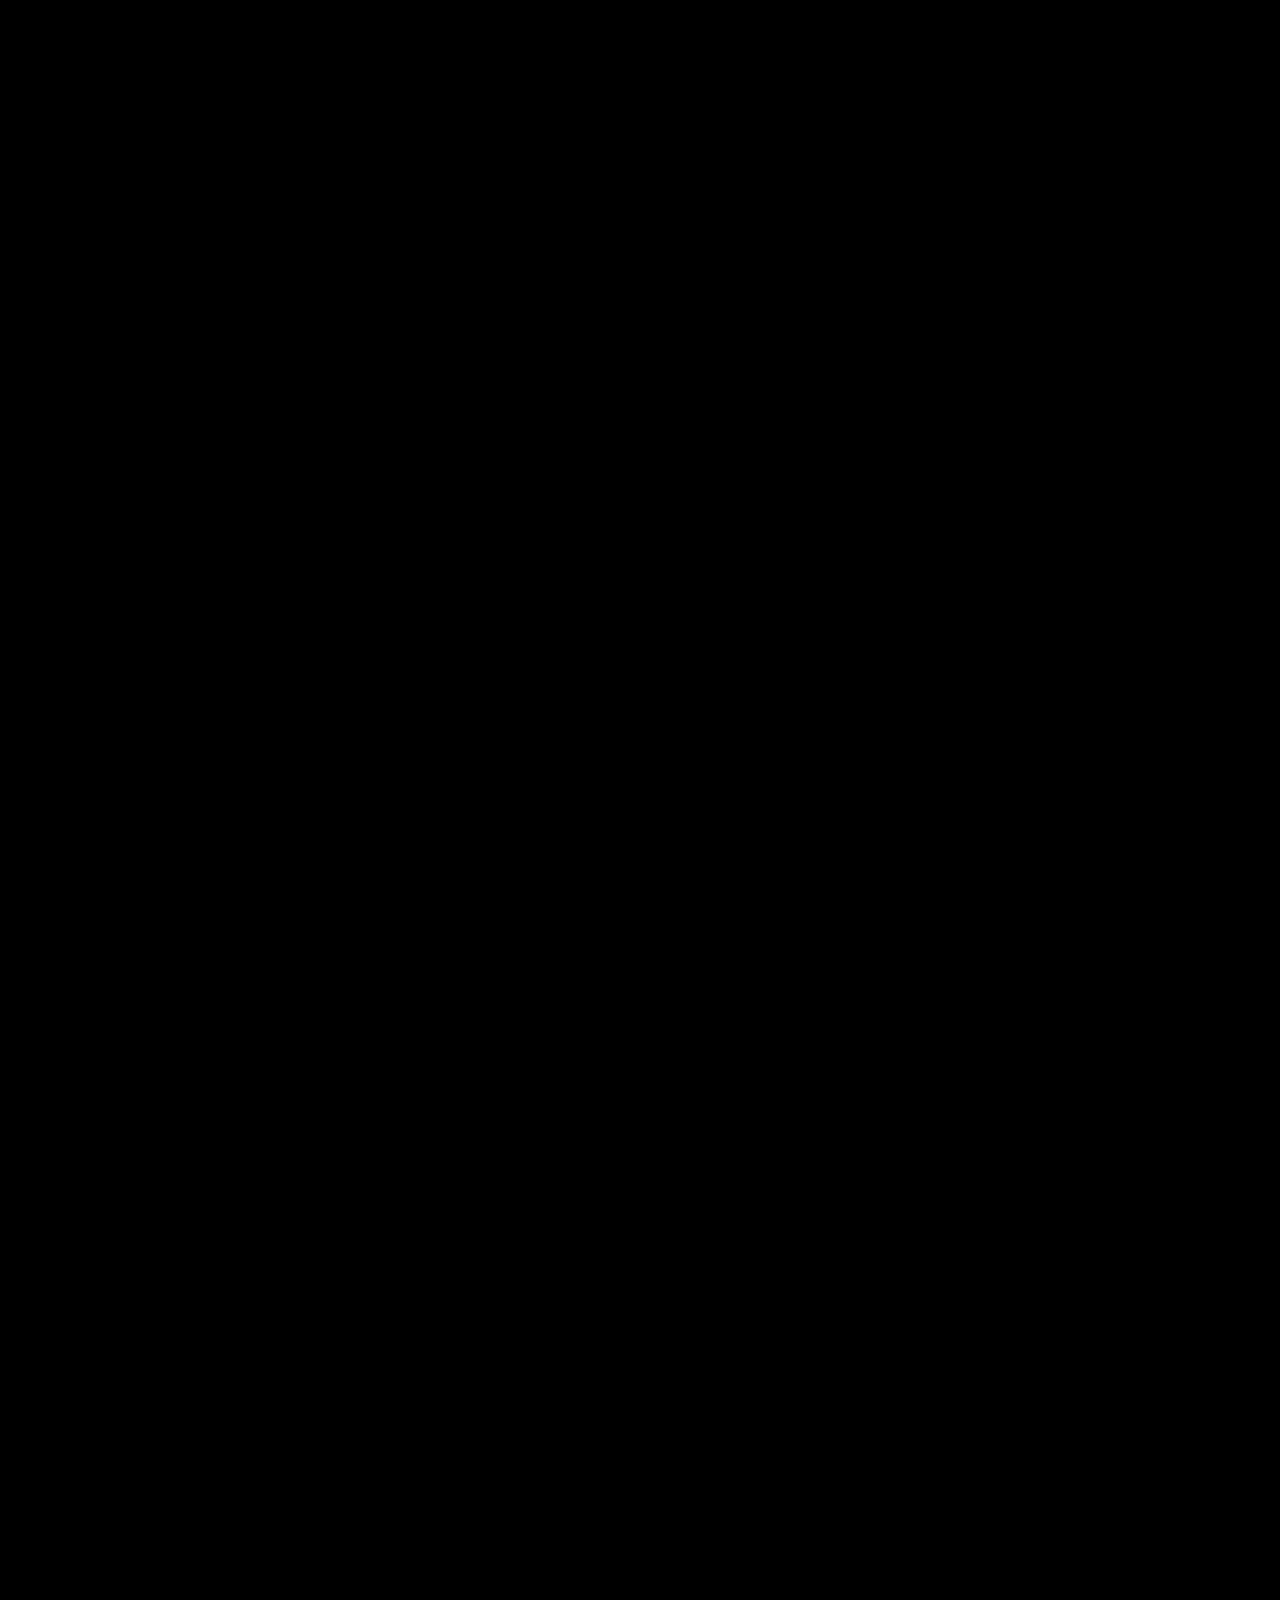
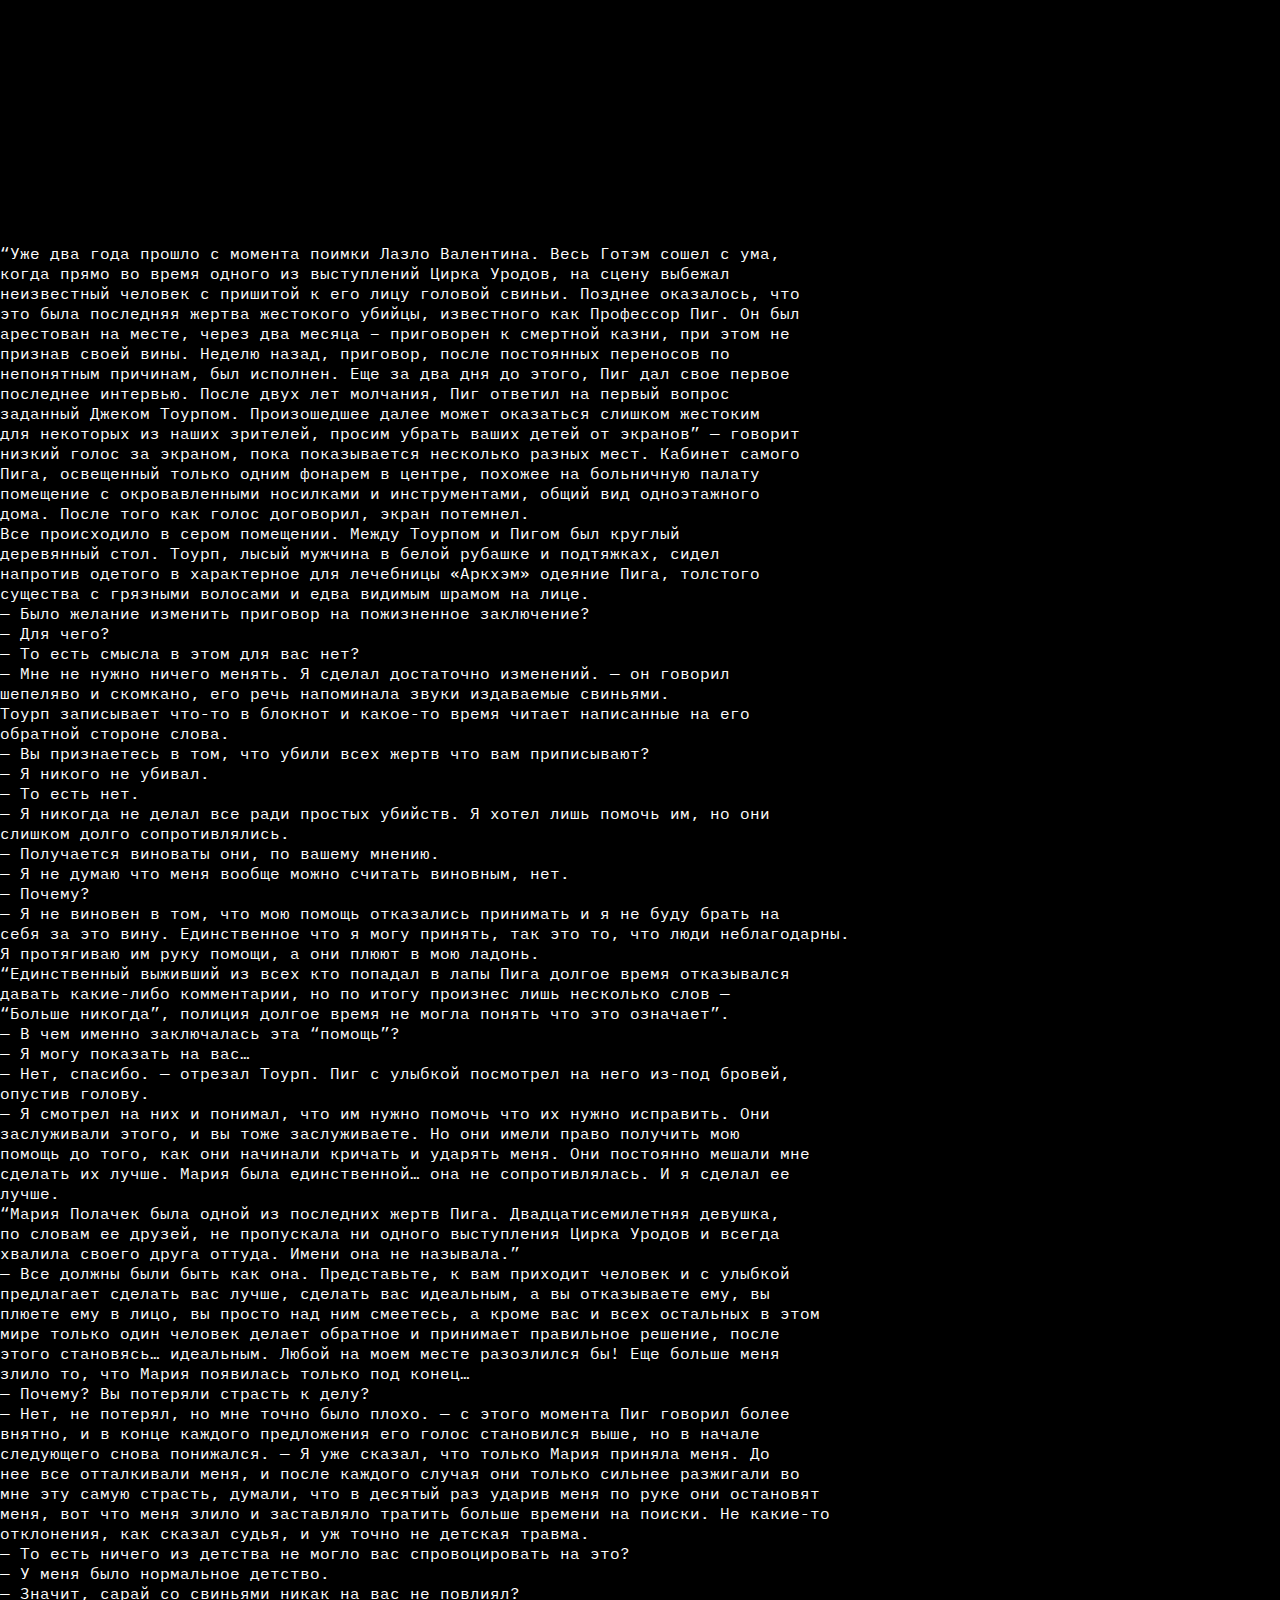
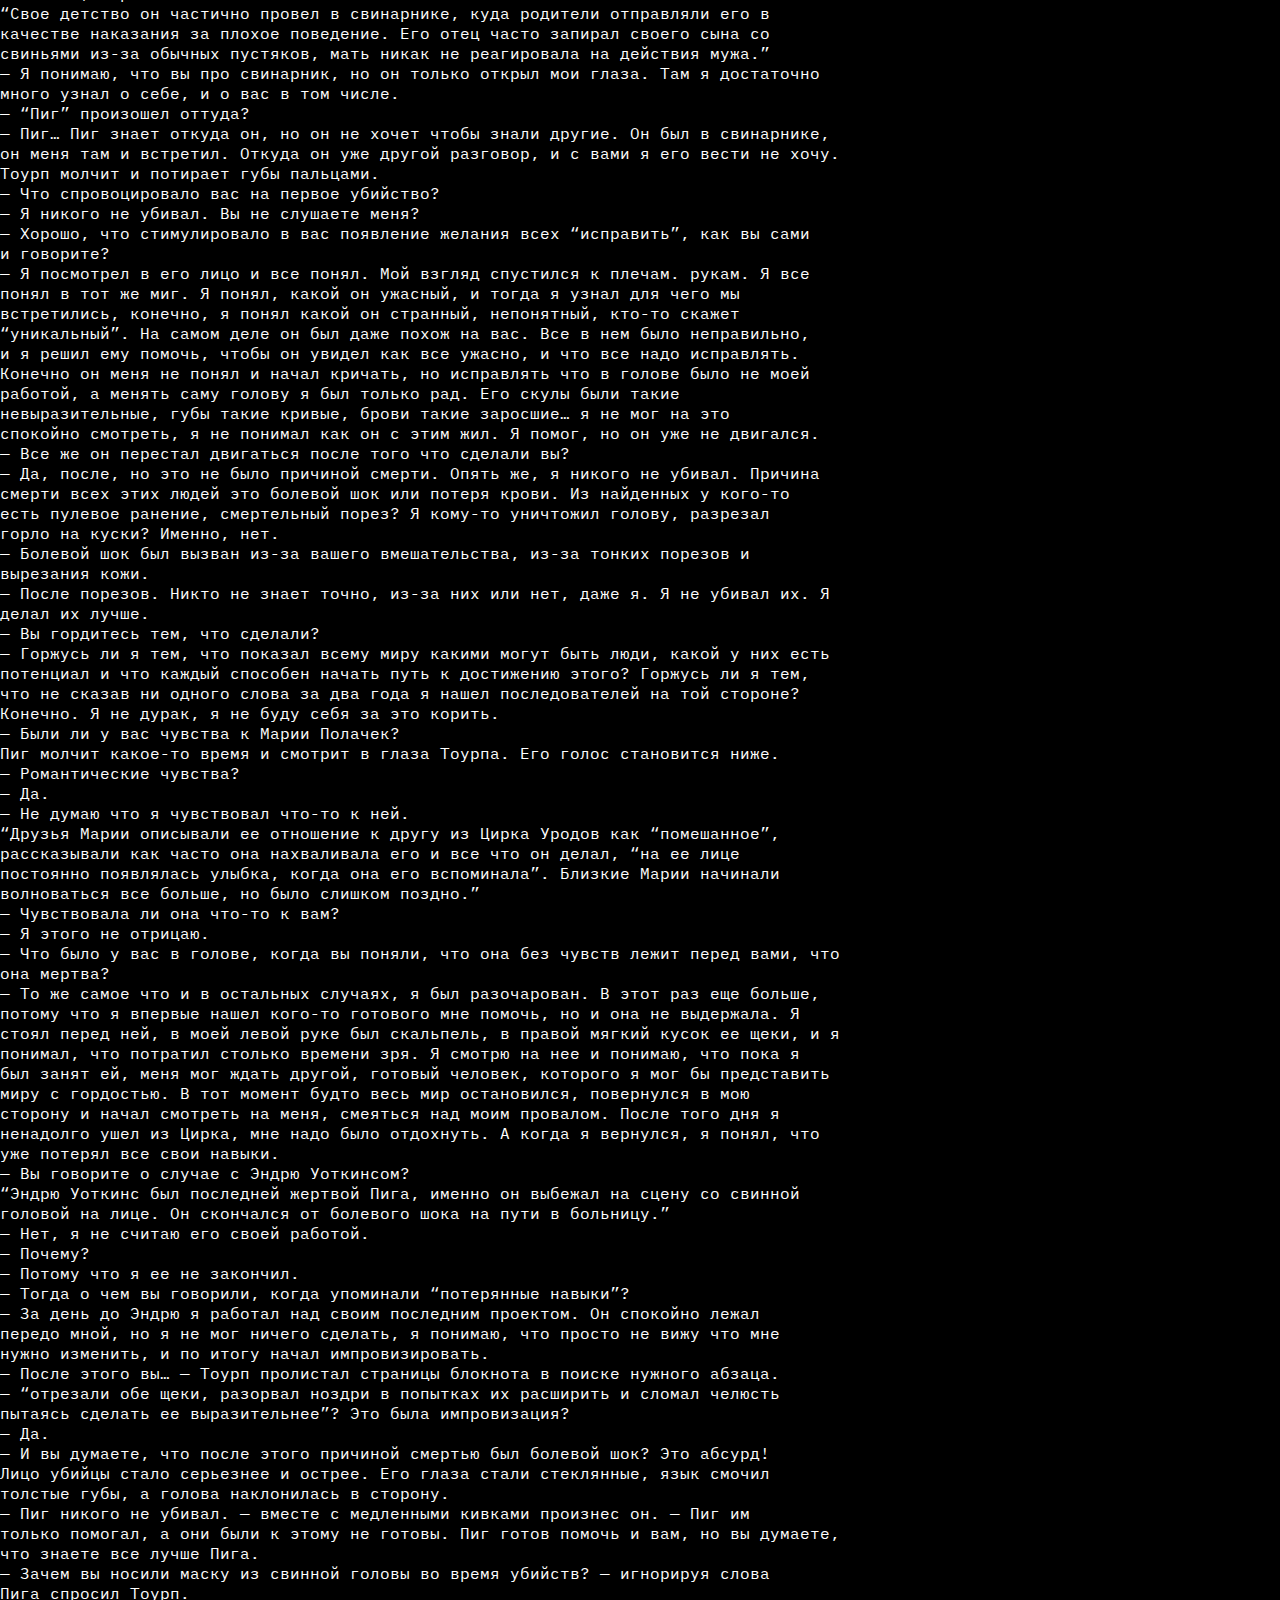
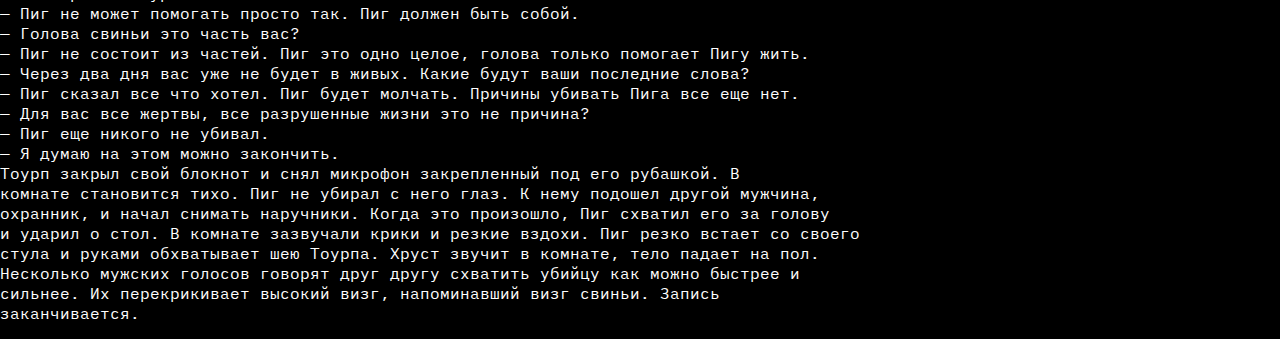
<file: file3.html>
<!DOCTYPE html>
<html lang="en">

<head>
    <meta charset="UTF-8">
    <meta name="viewport" content="width=device-width, initial-scale=1.0">
    <title>ArkhamCare</title>
    <link rel="stylesheet" href="style.css">
    <link href="https://unpkg.com/aos@2.3.1/dist/aos.css" rel="stylesheet">
    <style>
        @font-face { font-family: Kommon-Grotesk; src: url('font/Kommon Grotesk Com Regular.otf'); } 
        @font-face { font-family: Kommon-Grotesk-Thin; src: url('font/Kommon Grotesk Com Thin.otf'); } 
        @font-face { font-family: Kommon-Grotesk-Light; src: url('font/Kommon Grotesk Con Light.otf'); }
        @font-face { font-family: itc-benguiat-condensed; src: url('font/ITC Benguiat Condensed Medium.otf'); }
        @font-face { font-family: Lexeda; src: url('font/LexendExa-SemiBold.ttf'); }
        @font-face { font-family: Chakra; src: url('font/ChakraPetch-SemiBold.ttf'); }
        @font-face { font-family: Cutive; src: url('font/Cutive-Regular.ttf'); }
    </style>
</head>
<p>Видео файл поврежден, доступна транскрипция (прокрутите файл вниз)</p>
<div class="blank_space"></div>

<p>&ldquo;Уже два года прошло с момента поимки Лазло Валентина. Весь Готэм сошел с ума,<br>
    когда прямо во время одного из выступлений Цирка Уродов, на сцену выбежал<br>
    неизвестный человек с пришитой к его лицу головой свиньи. Позднее оказалось, что<br>
    это была последняя жертва жестокого убийцы, известного как Профессор Пиг. Он был<br>
    арестован на месте, через два месяца &ndash; приговорен к смертной казни, при этом не<br>
    признав своей вины. Неделю назад, приговор, после постоянных переносов по<br>
    непонятным причинам, был исполнен. Еще за два дня до этого, Пиг дал свое первое<br>
    последнее интервью. После двух лет молчания, Пиг ответил на первый вопрос<br>
    заданный Джеком Тоурпом. Произошедшее далее может оказаться слишком жестоким<br>
    для некоторых из наших зрителей, просим убрать ваших детей от экранов&rdquo; &mdash; говорит<br>
    низкий голос за экраном, пока показывается несколько разных мест. Кабинет самого<br>
    Пига, освещенный только одним фонарем в центре, похожее на больничную палату<br>
    помещение с окровавленными носилками и инструментами, общий вид одноэтажного<br>
    дома. После того как голос договорил, экран потемнел.<br>
    Все происходило в сером помещении. Между Тоурпом и Пигом был круглый<br>
    деревянный стол. Тоурп, лысый мужчина в белой рубашке и подтяжках, сидел<br>
    напротив одетого в характерное для лечебницы &laquo;Аркхэм&raquo; одеяние Пига, толстого<br>
    существа с грязными волосами и едва видимым шрамом на лице.<br>
    &mdash; Было желание изменить приговор на пожизненное заключение?<br>
    &mdash; Для чего?<br>
    &mdash; То есть смысла в этом для вас нет?<br>
    &mdash; Мне не нужно ничего менять. Я сделал достаточно изменений. &mdash; он говорил<br>
    шепеляво и скомкано, его речь напоминала звуки издаваемые свиньями.<br>
    Тоурп записывает что-то в блокнот и какое-то время читает написанные на его<br>
    обратной стороне слова.<br>
    &mdash; Вы признаетесь в том, что убили всех жертв что вам приписывают?<br>
    &mdash; Я никого не убивал.<br>
    &mdash; То есть нет.<br>
    &mdash; Я никогда не делал все ради простых убийств. Я хотел лишь помочь им, но они<br>
    слишком долго сопротивлялись.<br>
    &mdash; Получается виноваты они, по вашему мнению.<br>
    &mdash; Я не думаю что меня вообще можно считать виновным, нет.<br>
    &mdash; Почему?<br>
    &mdash; Я не виновен в том, что мою помощь отказались принимать и я не буду брать на<br>
    себя за это вину. Единственное что я могу принять, так это то, что люди неблагодарны.<br>
    Я протягиваю им руку помощи, а они плюют в мою ладонь.<br>
    &ldquo;Единственный выживший из всех кто попадал в лапы Пига долгое время отказывался<br>
    давать какие-либо комментарии, но по итогу произнес лишь несколько слов &mdash;<br>
    &ldquo;Больше никогда&rdquo;, полиция долгое время не могла понять что это означает&rdquo;.<br>
    &mdash; В чем именно заключалась эта &ldquo;помощь&rdquo;?<br>
    &mdash; Я могу показать на вас…<br>
    &mdash; Нет, спасибо. &mdash; отрезал Тоурп. Пиг с улыбкой посмотрел на него из-под бровей,<br>
    опустив голову.<br>
    &mdash; Я смотрел на них и понимал, что им нужно помочь что их нужно исправить. Они<br>
    заслуживали этого, и вы тоже заслуживаете. Но они имели право получить мою<br>
    помощь до того, как они начинали кричать и ударять меня. Они постоянно мешали мне<br>
    сделать их лучше. Мария была единственной… она не сопротивлялась. И я сделал ее<br>
    лучше.<br>
    &ldquo;Мария Полачек была одной из последних жертв Пига. Двадцатисемилетняя девушка,<br>
    по словам ее друзей, не пропускала ни одного выступления Цирка Уродов и всегда<br>
    хвалила своего друга оттуда. Имени она не называла.&rdquo;<br>
    &mdash; Все должны были быть как она. Представьте, к вам приходит человек и с улыбкой<br>
    предлагает сделать вас лучше, сделать вас идеальным, а вы отказываете ему, вы<br>
    плюете ему в лицо, вы просто над ним смеетесь, а кроме вас и всех остальных в этом<br>
    мире только один человек делает обратное и принимает правильное решение, после<br>
    этого становясь… идеальным. Любой на моем месте разозлился бы! Еще больше меня<br>
    злило то, что Мария появилась только под конец…<br>
    &mdash; Почему? Вы потеряли страсть к делу?<br>
    &mdash; Нет, не потерял, но мне точно было плохо. &mdash; с этого момента Пиг говорил более<br>
    внятно, и в конце каждого предложения его голос становился выше, но в начале<br>
    следующего снова понижался. &mdash; Я уже сказал, что только Мария приняла меня. До<br>
    нее все отталкивали меня, и после каждого случая они только сильнее разжигали во<br>
    мне эту самую страсть, думали, что в десятый раз ударив меня по руке они остановят<br>
    меня, вот что меня злило и заставляло тратить больше времени на поиски. Не какие-то<br>
    отклонения, как сказал судья, и уж точно не детская травма.<br>
    &mdash; То есть ничего из детства не могло вас спровоцировать на это?<br>
    &mdash; У меня было нормальное детство.<br>
    &mdash; Значит, сарай со свиньями никак на вас не повлиял?<br>
    &ldquo;Свое детство он частично провел в свинарнике, куда родители отправляли его в<br>
    качестве наказания за плохое поведение. Его отец часто запирал своего сына со<br>
    свиньями из-за обычных пустяков, мать никак не реагировала на действия мужа.&rdquo;<br>
    &mdash; Я понимаю, что вы про свинарник, но он только открыл мои глаза. Там я достаточно<br>
    много узнал о себе, и о вас в том числе.<br>
    &mdash; &ldquo;Пиг&rdquo; произошел оттуда?<br>
    &mdash; Пиг… Пиг знает откуда он, но он не хочет чтобы знали другие. Он был в свинарнике,<br>
    он меня там и встретил. Откуда он уже другой разговор, и с вами я его вести не хочу.<br>
    Тоурп молчит и потирает губы пальцами.<br>
    &mdash; Что спровоцировало вас на первое убийство?<br>
    &mdash; Я никого не убивал. Вы не слушаете меня?<br>
    &mdash; Хорошо, что стимулировало в вас появление желания всех &ldquo;исправить&rdquo;, как вы сами<br>
    и говорите?<br>
    &mdash; Я посмотрел в его лицо и все понял. Мой взгляд спустился к плечам. рукам. Я все<br>
    понял в тот же миг. Я понял, какой он ужасный, и тогда я узнал для чего мы<br>
    встретились, конечно, я понял какой он странный, непонятный, кто-то скажет<br>
    &ldquo;уникальный&rdquo;. На самом деле он был даже похож на вас. Все в нем было неправильно,<br>
    и я решил ему помочь, чтобы он увидел как все ужасно, и что все надо исправлять.<br>
    Конечно он меня не понял и начал кричать, но исправлять что в голове было не моей<br>
    работой, а менять саму голову я был только рад. Его скулы были такие<br>
    невыразительные, губы такие кривые, брови такие заросшие… я не мог на это<br>
    спокойно смотреть, я не понимал как он с этим жил. Я помог, но он уже не двигался.<br>
    &mdash; Все же он перестал двигаться после того что сделали вы?<br>
    &mdash; Да, после, но это не было причиной смерти. Опять же, я никого не убивал. Причина<br>
    смерти всех этих людей это болевой шок или потеря крови. Из найденных у кого-то<br>
    есть пулевое ранение, смертельный порез? Я кому-то уничтожил голову, разрезал<br>
    горло на куски? Именно, нет.<br>
    &mdash; Болевой шок был вызван из-за вашего вмешательства, из-за тонких порезов и<br>
    вырезания кожи.<br>
    &mdash; После порезов. Никто не знает точно, из-за них или нет, даже я. Я не убивал их. Я<br>
    делал их лучше.<br>
    &mdash; Вы гордитесь тем, что сделали?<br>
    &mdash; Горжусь ли я тем, что показал всему миру какими могут быть люди, какой у них есть<br>
    потенциал и что каждый способен начать путь к достижению этого? Горжусь ли я тем,<br>
    что не сказав ни одного слова за два года я нашел последователей на той стороне?<br>
    Конечно. Я не дурак, я не буду себя за это корить.<br>
    &mdash; Были ли у вас чувства к Марии Полачек?<br>
    Пиг молчит какое-то время и смотрит в глаза Тоурпа. Его голос становится ниже.<br>
    &mdash; Романтические чувства?<br>
    &mdash; Да.<br>
    &mdash; Не думаю что я чувствовал что-то к ней.<br>
    &ldquo;Друзья Марии описывали ее отношение к другу из Цирка Уродов как &ldquo;помешанное&rdquo;,<br>
    рассказывали как часто она нахваливала его и все что он делал, &ldquo;на ее лице<br>
    постоянно появлялась улыбка, когда она его вспоминала&rdquo;. Близкие Марии начинали<br>
    волноваться все больше, но было слишком поздно.&rdquo;<br>
    &mdash; Чувствовала ли она что-то к вам?<br>
    &mdash; Я этого не отрицаю.<br>
    &mdash; Что было у вас в голове, когда вы поняли, что она без чувств лежит перед вами, что<br>
    она мертва?<br>
    &mdash; То же самое что и в остальных случаях, я был разочарован. В этот раз еще больше,<br>
    потому что я впервые нашел кого-то готового мне помочь, но и она не выдержала. Я<br>
    стоял перед ней, в моей левой руке был скальпель, в правой мягкий кусок ее щеки, и я<br>
    понимал, что потратил столько времени зря. Я смотрю на нее и понимаю, что пока я<br>
    был занят ей, меня мог ждать другой, готовый человек, которого я мог бы представить<br>
    миру с гордостью. В тот момент будто весь мир остановился, повернулся в мою<br>
    сторону и начал смотреть на меня, смеяться над моим провалом. После того дня я<br>
    ненадолго ушел из Цирка, мне надо было отдохнуть. А когда я вернулся, я понял, что<br>
    уже потерял все свои навыки.<br>
    &mdash; Вы говорите о случае с Эндрю Уоткинсом?<br>
    &ldquo;Эндрю Уоткинс был последней жертвой Пига, именно он выбежал на сцену со свинной<br>
    головой на лице. Он скончался от болевого шока на пути в больницу.&rdquo;<br>
    &mdash; Нет, я не считаю его своей работой.<br>
    &mdash; Почему?<br>
    &mdash; Потому что я ее не закончил.<br>
    &mdash; Тогда о чем вы говорили, когда упоминали &ldquo;потерянные навыки&rdquo;?<br>
    &mdash; За день до Эндрю я работал над своим последним проектом. Он спокойно лежал<br>
    передо мной, но я не мог ничего сделать, я понимаю, что просто не вижу что мне<br>
    нужно изменить, и по итогу начал импровизировать.<br>
    &mdash; После этого вы… &mdash; Тоурп пролистал страницы блокнота в поиске нужного абзаца.<br>
    &mdash; &ldquo;отрезали обе щеки, разорвал ноздри в попытках их расширить и сломал челюсть<br>
    пытаясь сделать ее выразительнее&rdquo;? Это была импровизация?<br>
    &mdash; Да.<br>
    &mdash; И вы думаете, что после этого причиной смертью был болевой шок? Это абсурд!<br>
    Лицо убийцы стало серьезнее и острее. Его глаза стали стеклянные, язык смочил<br>
    толстые губы, а голова наклонилась в сторону.<br>
    &mdash; Пиг никого не убивал. &mdash; вместе с медленными кивками произнес он. &mdash; Пиг им<br>
    только помогал, а они были к этому не готовы. Пиг готов помочь и вам, но вы думаете,<br>
    что знаете все лучше Пига.<br>
    &mdash; Зачем вы носили маску из свинной головы во время убийств? &mdash; игнорируя слова<br>
    Пига спросил Тоурп.<br>
    &mdash; Пиг не может помогать просто так. Пиг должен быть собой.<br>
    &mdash; Голова свиньи это часть вас?<br>
    &mdash; Пиг не состоит из частей. Пиг это одно целое, голова только помогает Пигу жить.<br>
    &mdash; Через два дня вас уже не будет в живых. Какие будут ваши последние слова?<br>
    &mdash; Пиг сказал все что хотел. Пиг будет молчать. Причины убивать Пига все еще нет.<br>
    &mdash; Для вас все жертвы, все разрушенные жизни это не причина?<br>
    &mdash; Пиг еще никого не убивал.<br>
    &mdash; Я думаю на этом можно закончить.<br>
    Тоурп закрыл свой блокнот и снял микрофон закрепленный под его рубашкой. В<br>
    комнате становится тихо. Пиг не убирал с него глаз. К нему подошел другой мужчина,<br>
    охранник, и начал снимать наручники. Когда это произошло, Пиг схватил его за голову<br>
    и ударил о стол. В комнате зазвучали крики и резкие вздохи. Пиг резко встает со своего<br>
    стула и руками обхватывает шею Тоурпа. Хруст звучит в комнате, тело падает на пол.<br>
    Несколько мужских голосов говорят друг другу схватить убийцу как можно быстрее и<br>
    сильнее. Их перекрикивает высокий визг, напоминавший визг свиньи. Запись<br>
    заканчивается.</p>
</file>
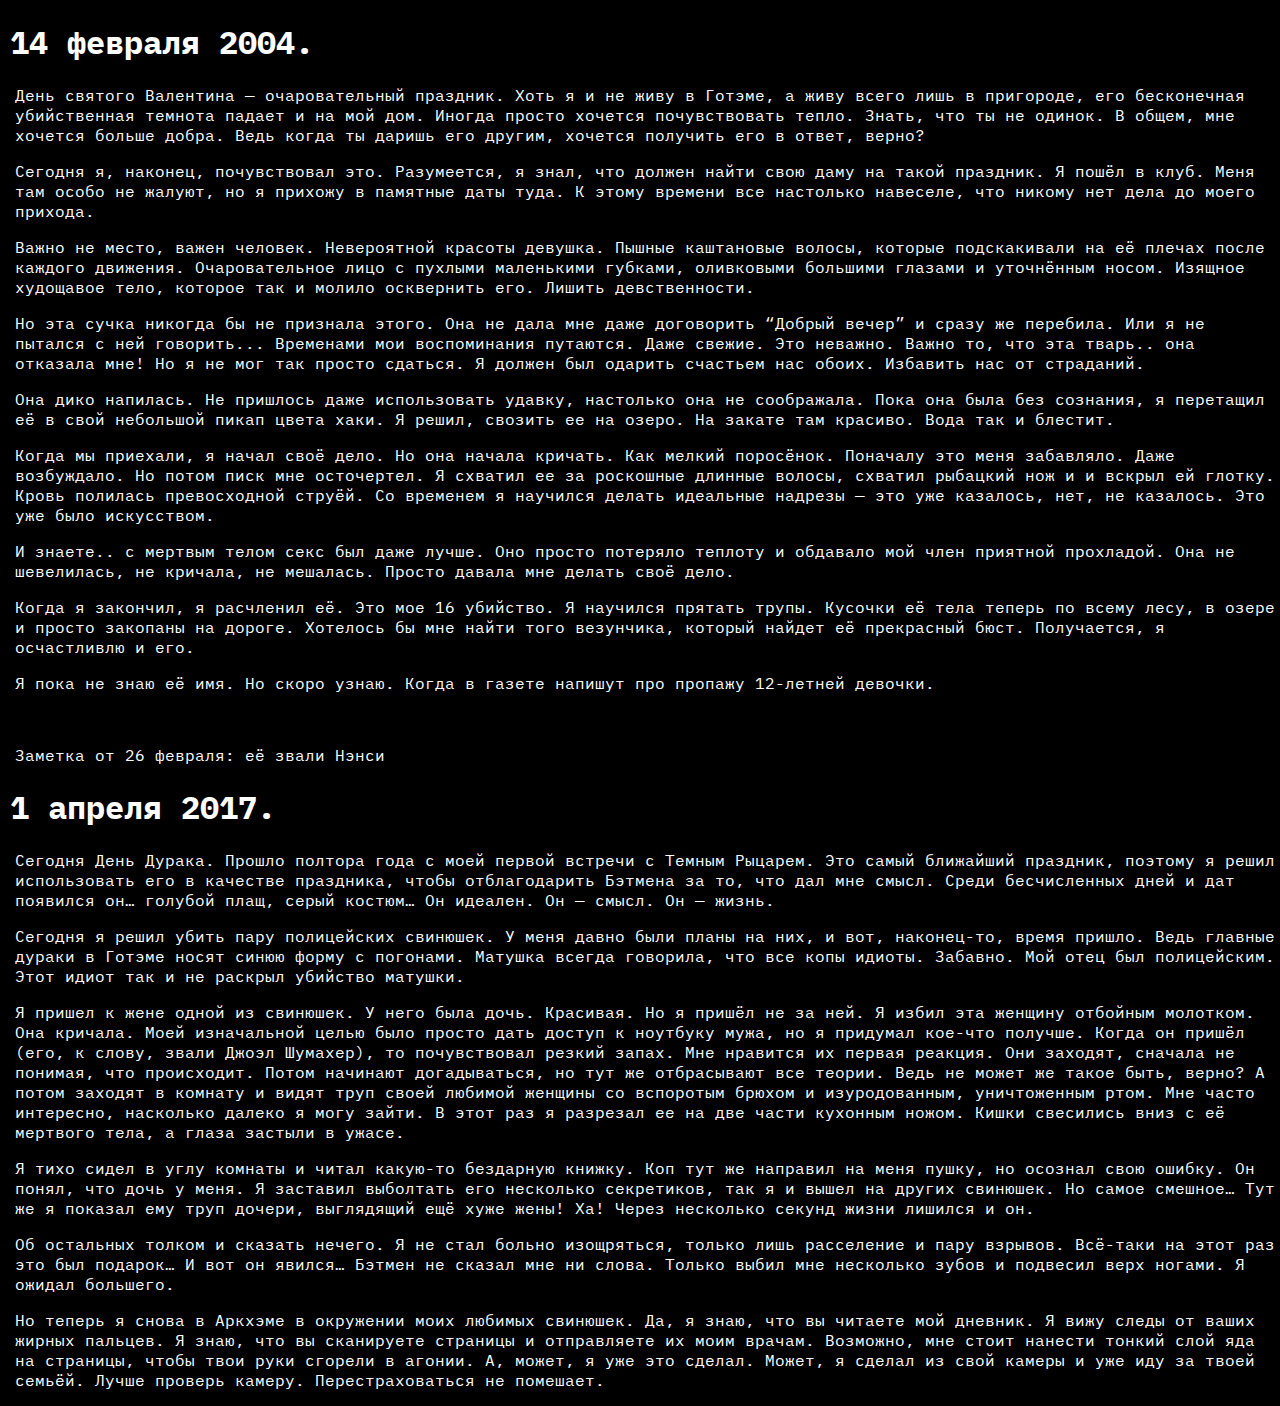
<file: file4.html>
<!DOCTYPE html>
<html lang="en-GB">
	<head>
<meta name="viewport" content="width=device-width, initial-scale=1.0">
		<meta charset="utf-8" />
		<title>
		</title>
        <meta charset="UTF-8">
        <meta name="viewport" content="width=device-width, initial-scale=1.0">
        <title>ArkhamCare</title>
        <link rel="stylesheet" href="style.css">
        <link href="https://unpkg.com/aos@2.3.1/dist/aos.css" rel="stylesheet">
        <style>
            @font-face { font-family: Kommon-Grotesk; src: url('font/Kommon Grotesk Com Regular.otf'); } 
            @font-face { font-family: Kommon-Grotesk-Thin; src: url('font/Kommon Grotesk Com Thin.otf'); } 
            @font-face { font-family: Kommon-Grotesk-Light; src: url('font/Kommon Grotesk Con Light.otf'); }
            @font-face { font-family: itc-benguiat-condensed; src: url('font/ITC Benguiat Condensed Medium.otf'); }
            @font-face { font-family: Lexeda; src: url('font/LexendExa-SemiBold.ttf'); }
            @font-face { font-family: Chakra; src: url('font/ChakraPetch-SemiBold.ttf'); }
            @font-face { font-family: Cutive; src: url('font/Cutive-Regular.ttf'); }
            p{
                padding-left: 15px;
            }
        </style>
	</head>
	<body>
			<h1 style="padding-left: 10px;">
				14 февраля 2004.
            </h1>
			<p>
				День святого Валентина — очаровательный праздник. Хоть я и не живу в Готэме, а живу всего лишь в пригороде, его бесконечная убийственная темнота падает и на мой дом. Иногда просто хочется почувствовать тепло. Знать, что ты не одинок. В общем, мне хочется больше добра. Ведь когда ты даришь его другим, хочется получить его в ответ, верно?
			</p>
			<p>
				Сегодня я, наконец, почувствовал это. Разумеется, я знал, что должен найти свою даму на такой праздник. Я пошёл в клуб. Меня там особо не жалуют, но я прихожу в памятные даты туда. К этому времени все настолько навеселе, что никому нет дела до моего прихода.
			</p>
			<p>
				Важно не место, важен человек. Невероятной красоты девушка. Пышные каштановые волосы, которые подскакивали на её плечах после каждого движения. Очаровательное лицо с пухлыми маленькими губками, оливковыми большими глазами и уточнённым носом. Изящное худощавое тело, которое так и молило осквернить его. Лишить девственности. 
			</p>
			<p>
				Но эта сучка никогда бы не признала этого. Она не дала мне даже договорить “Добрый вечер” и сразу же перебила. Или я не пытался с ней говорить... Временами мои воспоминания путаются. Даже свежие. Это неважно. Важно то, что эта тварь.. она отказала мне! Но я не мог так просто сдаться. Я должен был одарить счастьем нас обоих. Избавить нас от страданий.
			</p>
			<p>
				Она дико напилась. Не пришлось даже использовать удавку, настолько она не соображала. Пока она была без сознания, я перетащил её в свой небольшой пикап цвета хаки. Я решил, свозить ее на озеро. На закате там красиво. Вода так и блестит.
			</p>
			<p>
				Когда мы приехали, я начал своё дело. Но она начала кричать. Как мелкий поросёнок. Поначалу это меня забавляло. Даже возбуждало. Но потом писк мне осточертел. Я схватил ее за роскошные длинные волосы, схватил рыбацкий нож и и вскрыл ей глотку. Кровь полилась превосходной струёй. Со временем я научился делать идеальные надрезы — это уже казалось, нет, не казалось. Это уже было искусством.
			</p>
			<p>
				И знаете.. с мертвым телом секс был даже лучше. Оно просто потеряло теплоту и обдавало мой член приятной прохладой. Она не шевелилась, не кричала, не мешалась. Просто давала мне делать своё дело.
			</p>
			<p>
				Когда я закончил, я расчленил её. Это мое 16 убийство. Я научился прятать трупы. Кусочки её тела теперь по всему лесу, в озере и просто закопаны на дороге. Хотелось бы мне найти того везунчика, который найдет её прекрасный бюст. Получается, я осчастливлю и его.
			</p>
			<p>
				Я пока не знаю её имя. Но скоро узнаю. Когда в газете напишут про пропажу 12-летней девочки.
			</p>
			<p>
				&#xa0;
			</p>
			<p>
				Заметка от 26 февраля: её звали Нэнси 
			</p>
			<div class=WordSection1>

				<h1 style="padding-left: 10px;">1 апреля 2017.</h1>
				
				<p class=MsoNormal><span lang=RU>Сегодня День Дурака. Прошло полтора года с
				моей первой встречи с Темным Рыцарем. Это самый ближайший праздник, поэтому я
				решил использовать его в качестве праздника, чтобы отблагодарить Бэтмена за то,
				что дал мне смысл. Среди бесчисленных дней и дат появился он… голубой плащ,
				серый костюм… Он идеален. Он — смысл. Он — жизнь.</span></p>
				
				<p class=MsoNormal><span lang=RU>Сегодня я решил убить пару полицейских
				свинюшек. У меня давно были планы на них, и вот, наконец-то, время пришло. Ведь
				главные дураки в Готэме носят синюю форму с погонами. Матушка всегда говорила,
				что все копы идиоты. Забавно. Мой отец был полицейским. Этот идиот так и не
				раскрыл убийство матушки.</span></p>
				
				<p class=MsoNormal><span lang=RU>Я пришел к жене одной из свинюшек. У него была
				дочь. Красивая. Но я пришёл не за ней. Я избил эта женщину отбойным молотком.
				Она кричала. Моей изначальной целью было просто дать доступ к ноутбуку мужа, но
				я придумал кое-что получше. Когда он пришёл (его, к слову, звали Джоэл
				Шумахер), то почувствовал резкий запах. Мне нравится их первая реакция. Они
				заходят, сначала не понимая, что происходит. Потом начинают догадываться, но
				тут же отбрасывают все теории. Ведь не может же такое быть, верно? А потом
				заходят в комнату и видят труп своей любимой женщины со вспоротым брюхом и
				изуродованным, уничтоженным ртом. Мне часто интересно, насколько далеко я могу
				зайти. В этот раз я разрезал ее на две части кухонным ножом. Кишки свесились
				вниз с её мертвого тела, а глаза застыли в ужасе.</span></p>
				
				<p class=MsoNormal><span lang=RU>Я тихо сидел в углу комнаты и читал какую-то
				бездарную книжку. Коп тут же направил на меня пушку, но осознал свою ошибку. Он
				понял, что дочь у меня. Я заставил выболтать его несколько секретиков, так я и
				вышел на других свинюшек. Но самое смешное… Тут же я показал ему труп дочери,
				выглядящий ещё хуже жены! Ха! Через несколько секунд жизни лишился и он. </span></p>
				
				<p class=MsoNormal><span lang=RU>Об остальных толком и сказать нечего. Я не
				стал больно изощряться, только лишь расселение и пару взрывов. Всё-таки на этот
				раз это был подарок… И вот он явился… Бэтмен не сказал мне ни слова. Только
				выбил мне несколько зубов и подвесил верх ногами. Я ожидал большего.</span></p>
				
				<p class=MsoNormal><span lang=RU>Но теперь я снова в Аркхэме в окружении моих
				любимых свинюшек. Да, я знаю, что вы читаете мой дневник. Я вижу следы от ваших
				жирных пальцев. Я знаю, что вы сканируете страницы и отправляете их моим
				врачам. Возможно, мне стоит нанести тонкий слой яда на страницы, чтобы твои
				руки сгорели в агонии. А, может, я уже это сделал. Может, я сделал из свой
				камеры и уже иду за твоей семьёй. Лучше проверь камеру. Перестраховаться не
				помешает.</span></p>
				
				</div>
</body>
</html>
</file>
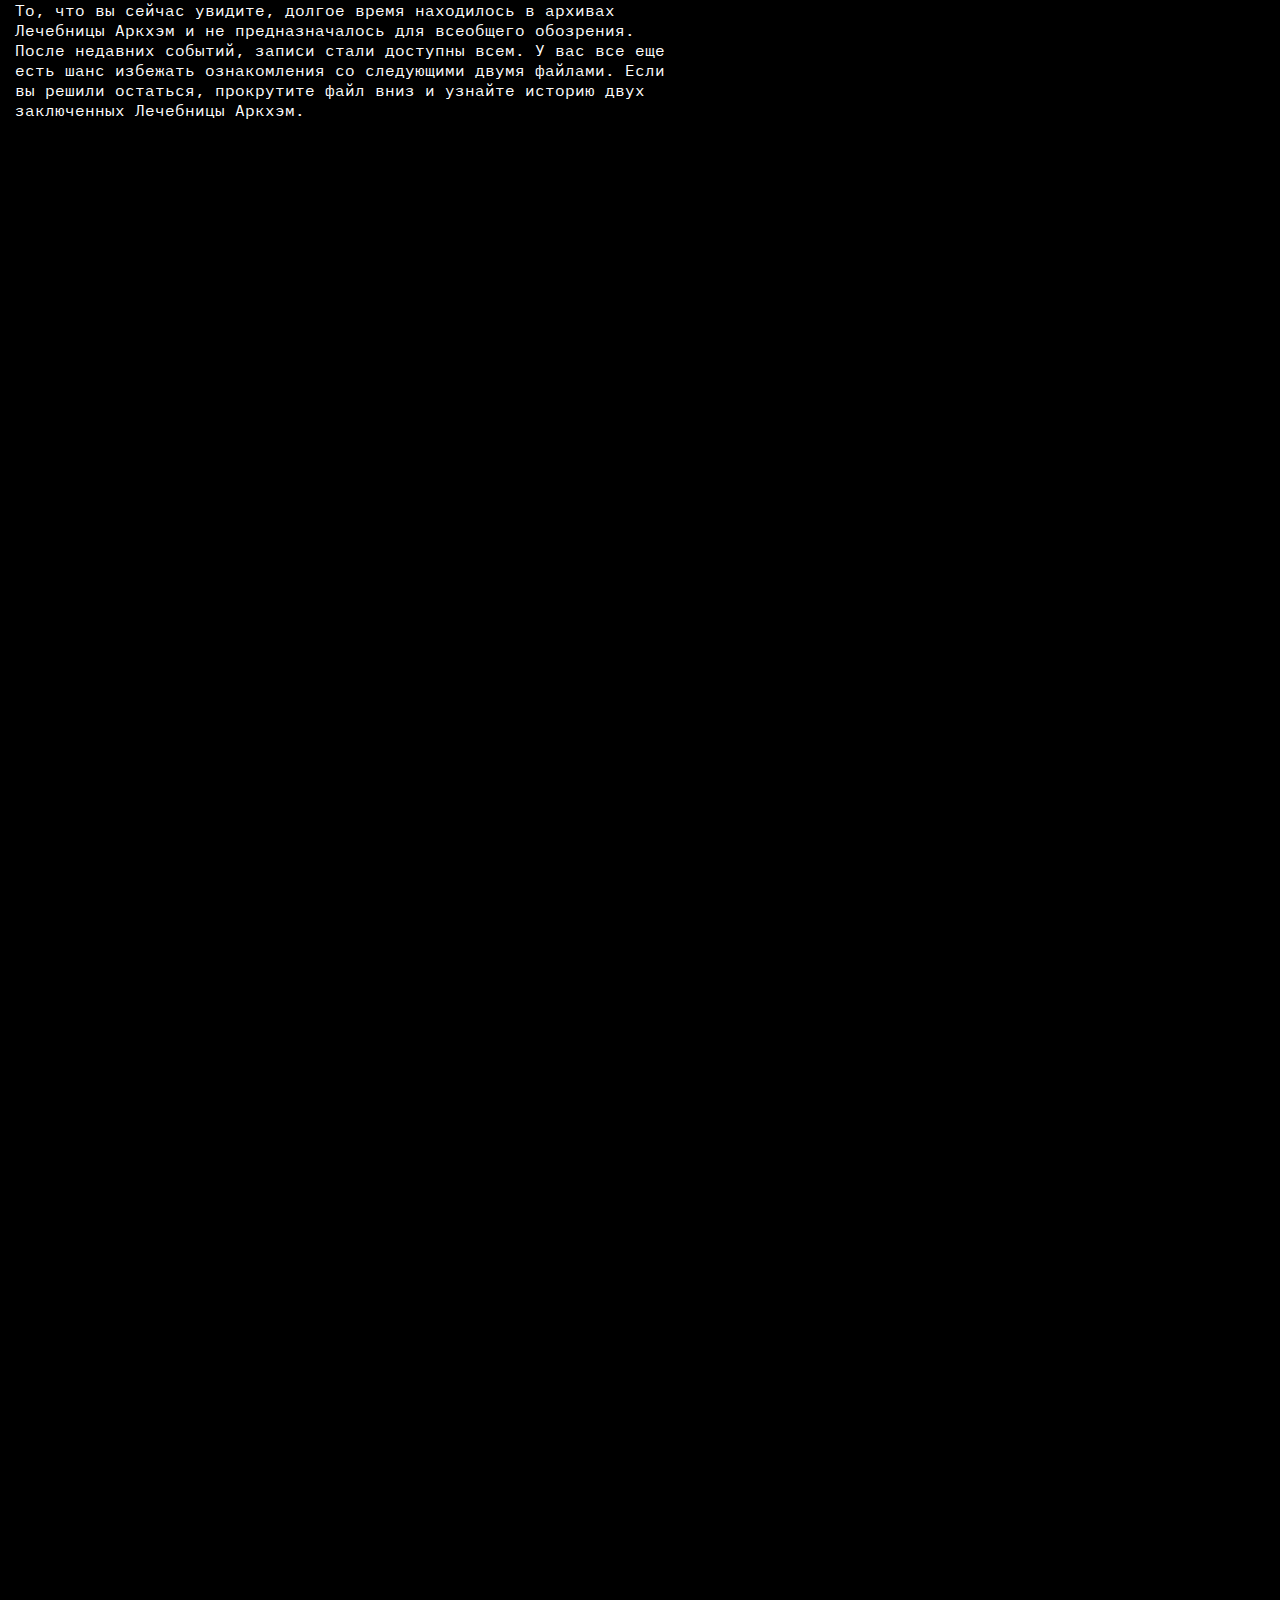
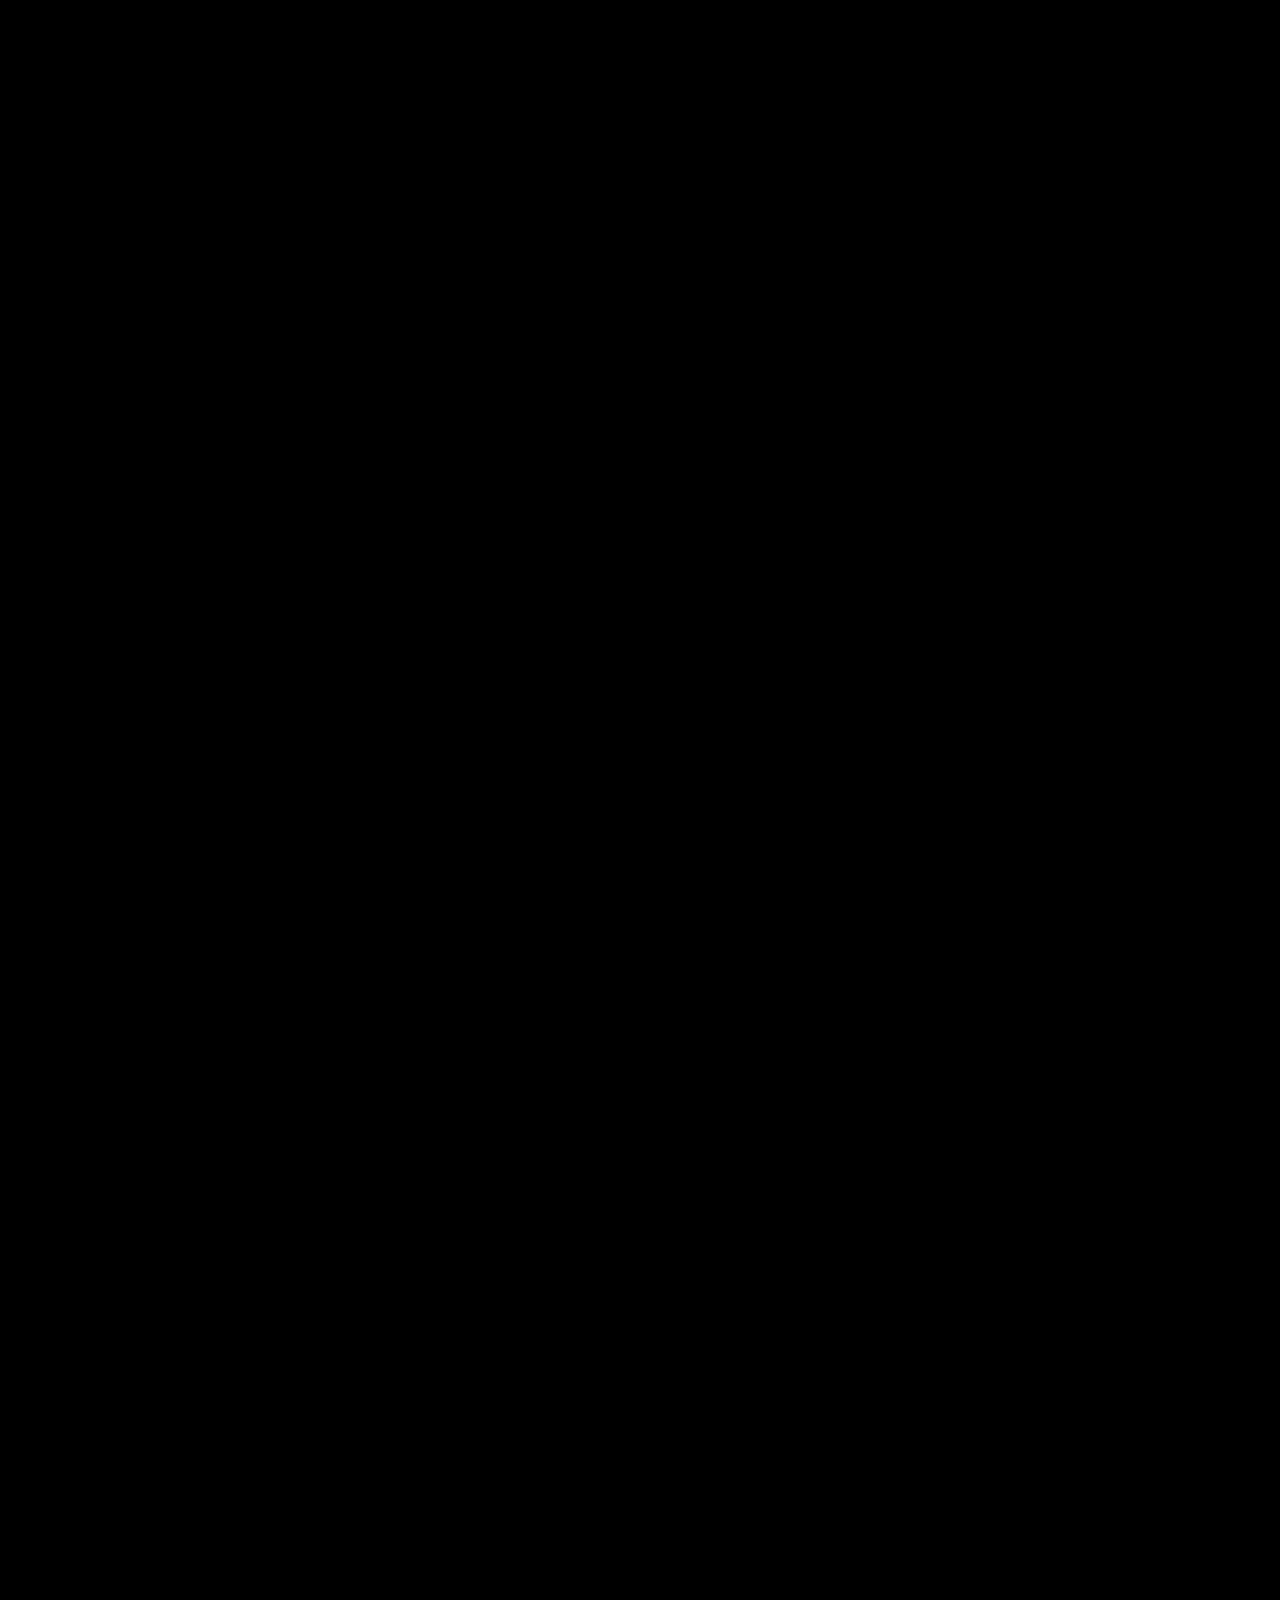
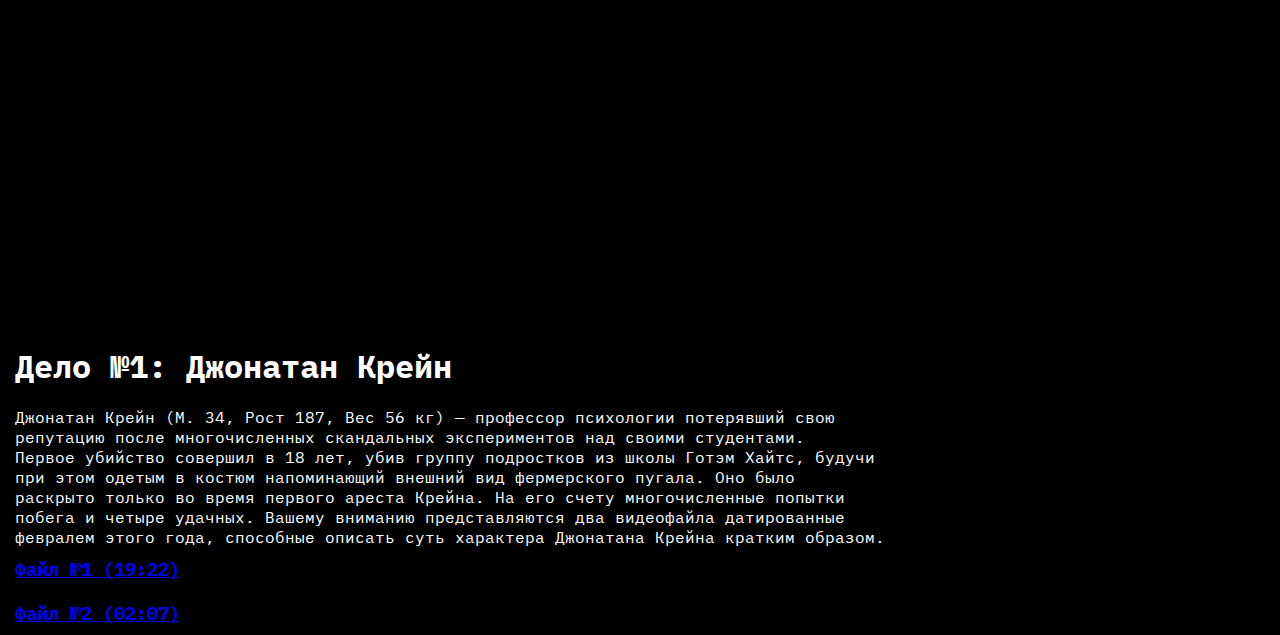
<file: first.html>
<!DOCTYPE html>
<html lang="en">

<head>
    <meta charset="UTF-8">
    <meta name="viewport" content="width=device-width, initial-scale=1.0">
    <title>ArkhamCare</title>
    <link rel="stylesheet" href="style.css">
    <link href="https://unpkg.com/aos@2.3.1/dist/aos.css" rel="stylesheet">
    <style>
        @font-face { font-family: Kommon-Grotesk; src: url('font/Kommon Grotesk Com Regular.otf'); } 
        @font-face { font-family: Kommon-Grotesk-Thin; src: url('font/Kommon Grotesk Com Thin.otf'); } 
        @font-face { font-family: Kommon-Grotesk-Light; src: url('font/Kommon Grotesk Con Light.otf'); }
        @font-face { font-family: itc-benguiat-condensed; src: url('font/ITC Benguiat Condensed Medium.otf'); }
        @font-face { font-family: Lexeda; src: url('font/LexendExa-SemiBold.ttf'); }
        @font-face { font-family: Chakra; src: url('font/ChakraPetch-SemiBold.ttf'); }
        @font-face { font-family: Cutive; src: url('font/Cutive-Regular.ttf'); }
    </style>
</head>

<body>
<p class="paragraph">То, что вы сейчас увидите, долгое время находилось в архивах</p>
<p class="paragraph">Лечебницы Аркхэм и не предназначалось для всеобщего обозрения.</p>
<p class="paragraph">После недавних событий, записи стали доступны всем. У вас все еще</p>
<p class="paragraph">есть шанс избежать ознакомления со следующими двумя файлами. Если</p>
<p class="paragraph">вы решили остаться, прокрутите файл вниз и узнайте историю двух</p>
<p class="paragraph">заключенных Лечебницы Аркхэм.
    <div class="blank_space"></div>

<h1 class="paragraph">Дело №1: Джонатан Крейн</h1>
<p class="paragraph" id="start_j">Джонатан Крейн (М. 34, Рост 187, Вес 56 кг) — профессор психологии потерявший свою</p>
<p class="paragraph">репутацию после многочисленных скандальных экспериментов над своими студентами.</p>
<p class="paragraph">Первое убийство совершил в 18 лет, убив группу подростков из школы Готэм Хайтс, будучи</p>
<p class="paragraph">при этом одетым в костюм напоминающий внешний вид фермерского пугала. Оно было</p>
<p class="paragraph">раскрыто только во время первого ареста Крейна. На его счету многочисленные попытки</p>
<p class="paragraph">побега и четыре удачных. Вашему вниманию представляются два видеофайла датированные</p>
<p class="paragraph">февралем этого года, способные описать суть характера Джонатана Крейна кратким образом.</p>

<a href="file1.html"><h3 class="paragraph">Файл №1 (19:22)</h3></a>

<a href="file2.html"><h3 class="paragraph">Файл №2 (02:07)</h3></a>
</body>
</file>
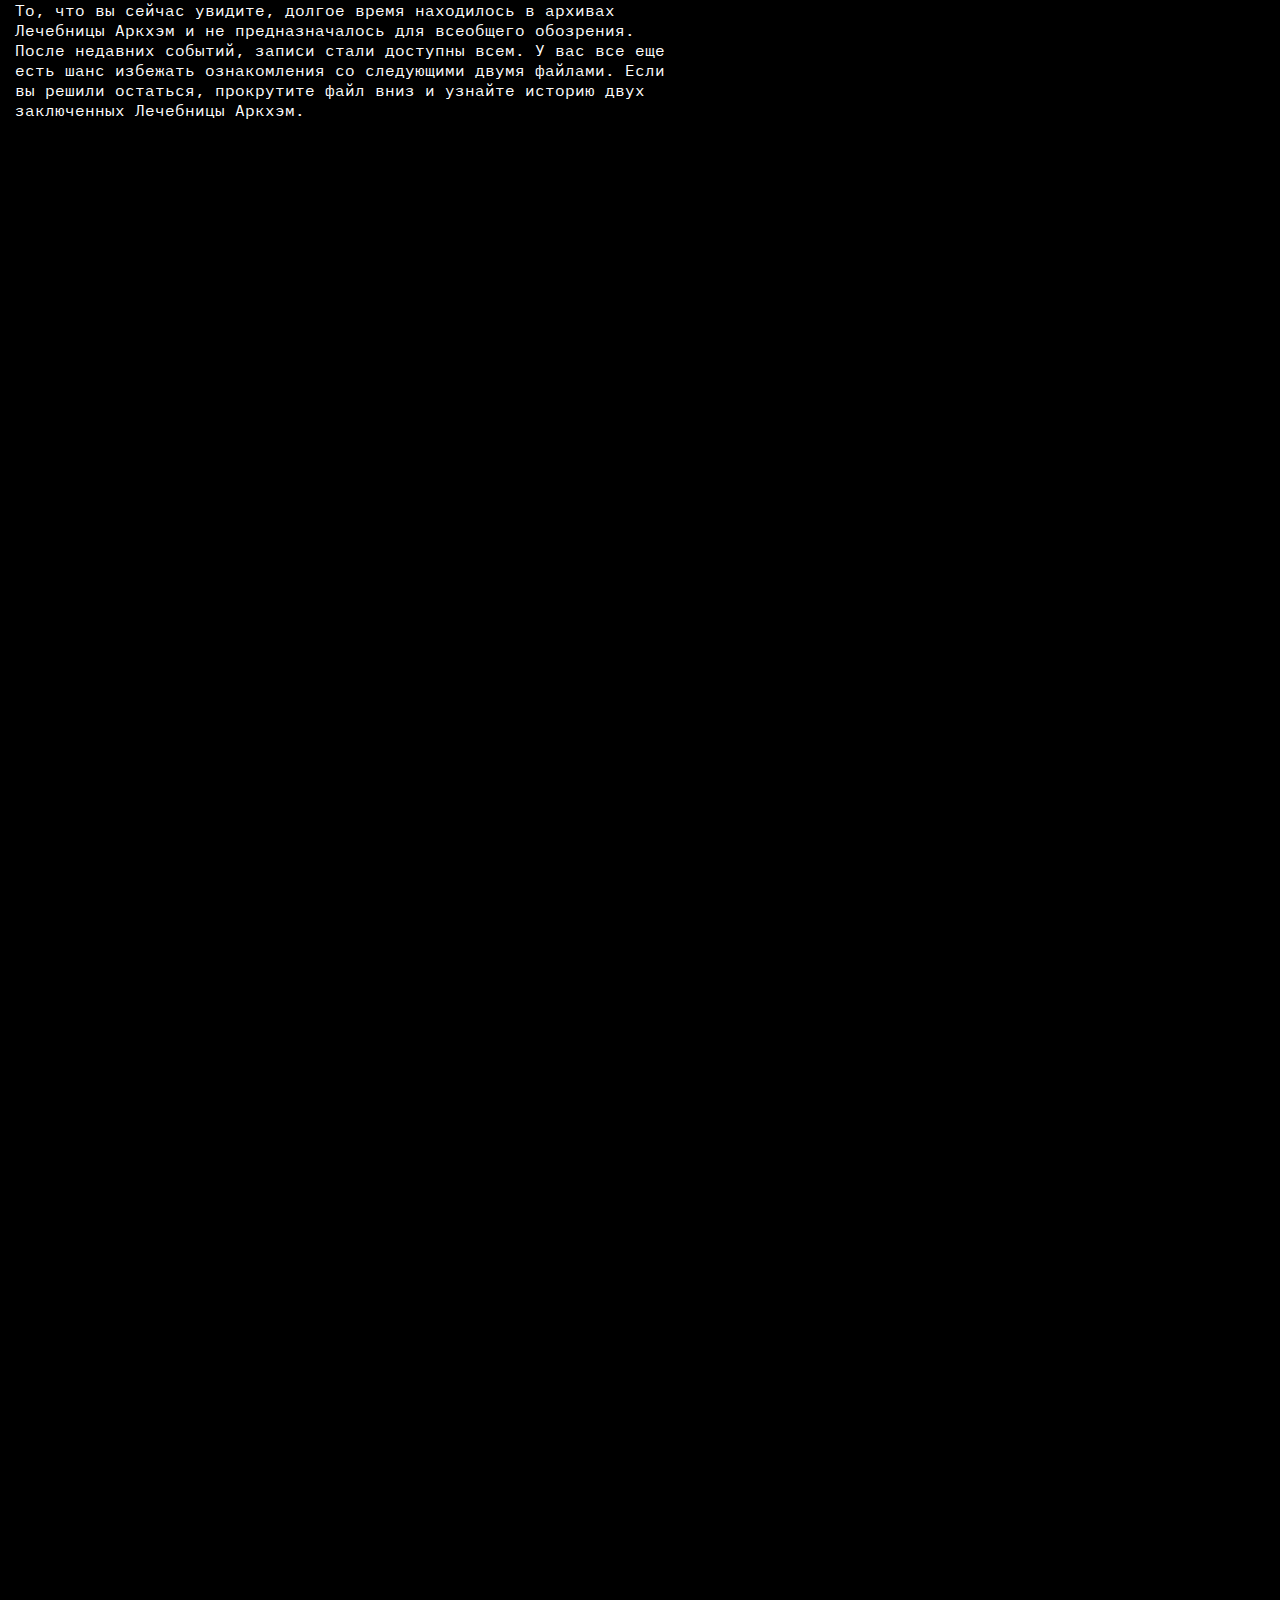
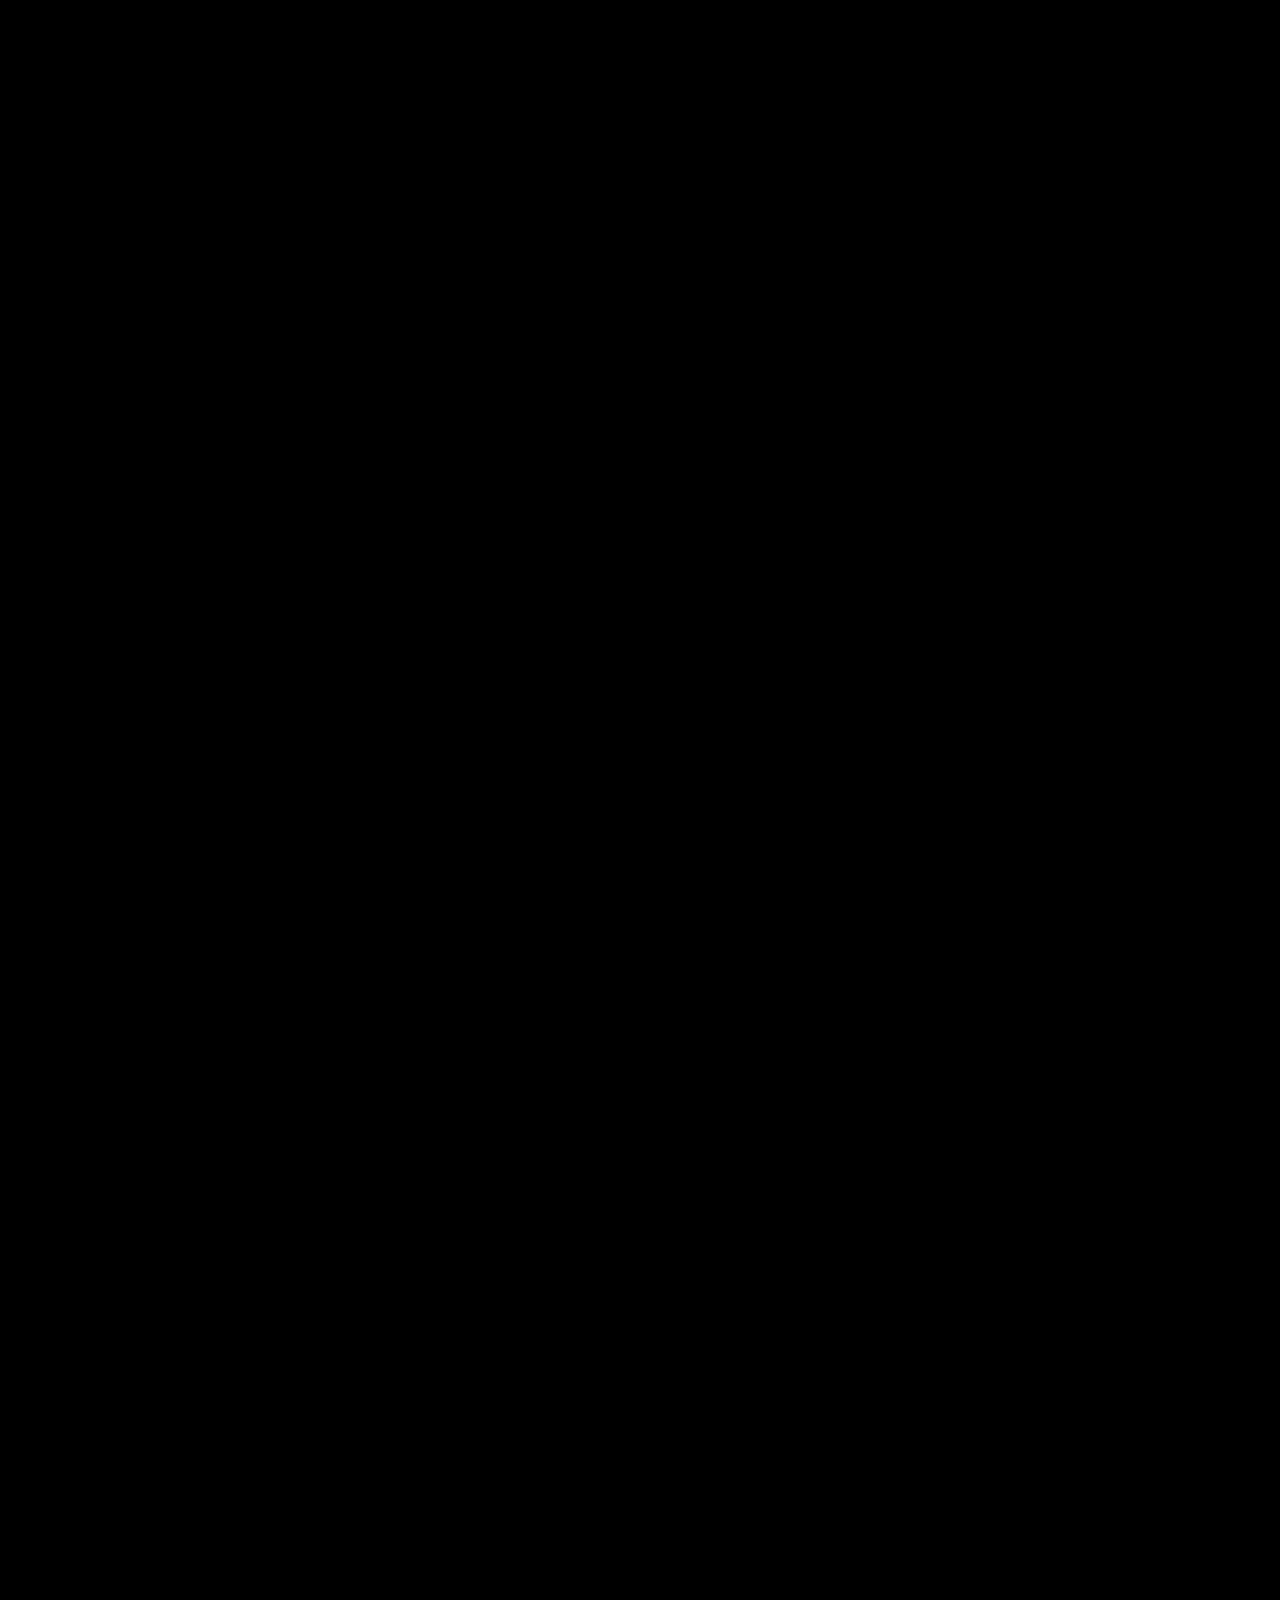
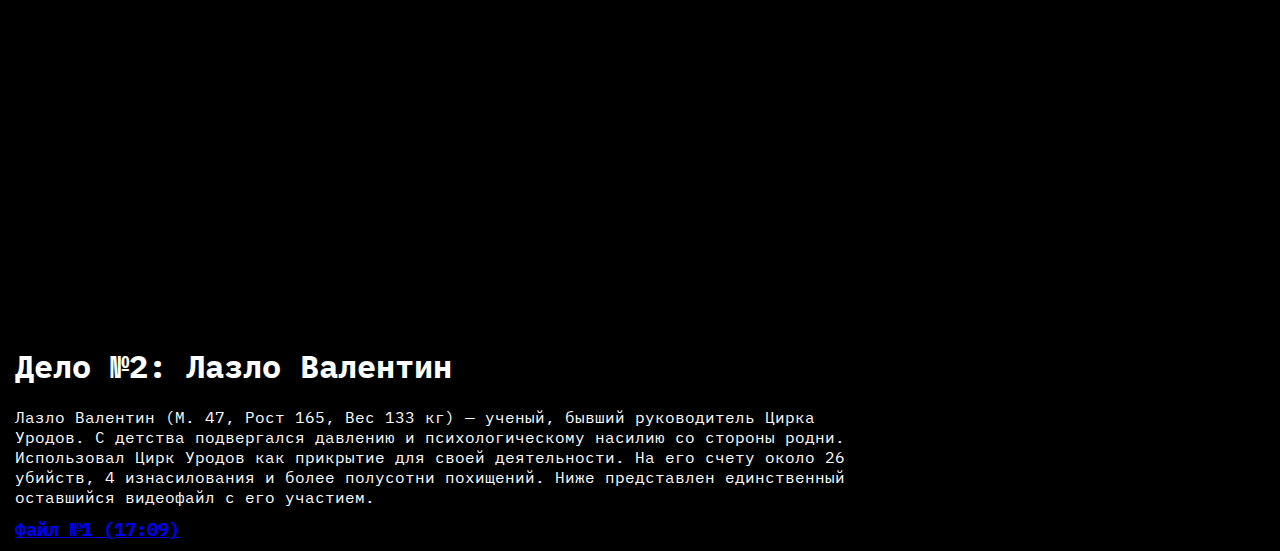
<file: second.html>
<!DOCTYPE html>
<html lang="en">

<head>
    <meta charset="UTF-8">
    <meta name="viewport" content="width=device-width, initial-scale=1.0">
    <title>ArkhamCare</title>
    <link rel="stylesheet" href="style.css">
    <link href="https://unpkg.com/aos@2.3.1/dist/aos.css" rel="stylesheet">
    <style>
        @font-face { font-family: Kommon-Grotesk; src: url('font/Kommon Grotesk Com Regular.otf'); } 
        @font-face { font-family: Kommon-Grotesk-Thin; src: url('font/Kommon Grotesk Com Thin.otf'); } 
        @font-face { font-family: Kommon-Grotesk-Light; src: url('font/Kommon Grotesk Con Light.otf'); }
        @font-face { font-family: itc-benguiat-condensed; src: url('font/ITC Benguiat Condensed Medium.otf'); }
        @font-face { font-family: Lexeda; src: url('font/LexendExa-SemiBold.ttf'); }
        @font-face { font-family: Chakra; src: url('font/ChakraPetch-SemiBold.ttf'); }
        @font-face { font-family: Cutive; src: url('font/Cutive-Regular.ttf'); }
    </style>
</head>

<body>
    <p class="paragraph">То, что вы сейчас увидите, долгое время находилось в архивах</p>
    <p class="paragraph">Лечебницы Аркхэм и не предназначалось для всеобщего обозрения.</p>
    <p class="paragraph">После недавних событий, записи стали доступны всем. У вас все еще</p>
    <p class="paragraph">есть шанс избежать ознакомления со следующими двумя файлами. Если</p>
    <p class="paragraph">вы решили остаться, прокрутите файл вниз и узнайте историю двух</p>
    <p class="paragraph">заключенных Лечебницы Аркхэм.
        <div class="blank_space"></div>

<h1 class="paragraph">Дело №2: Лазло Валентин</h1>
<p class="paragraph">Лазло Валентин (М. 47, Рост 165, Вес 133 кг) — ученый, бывший руководитель Цирка</p>
<p class="paragraph">Уродов. С детства подвергался давлению и психологическому насилию со стороны родни.</p>
<p class="paragraph">Использовал Цирк Уродов как прикрытие для своей деятельности. На его счету около 26</p>
<p class="paragraph">убийств, 4 изнасилования и более полусотни похищений. Ниже представлен единственный</p>
<p class="paragraph">оставшийся видеофайл с его участием.</p>

<a href="file3.html"><h3 class="paragraph">Файл №1 (17:09)</h3></a>
</body>
</file>
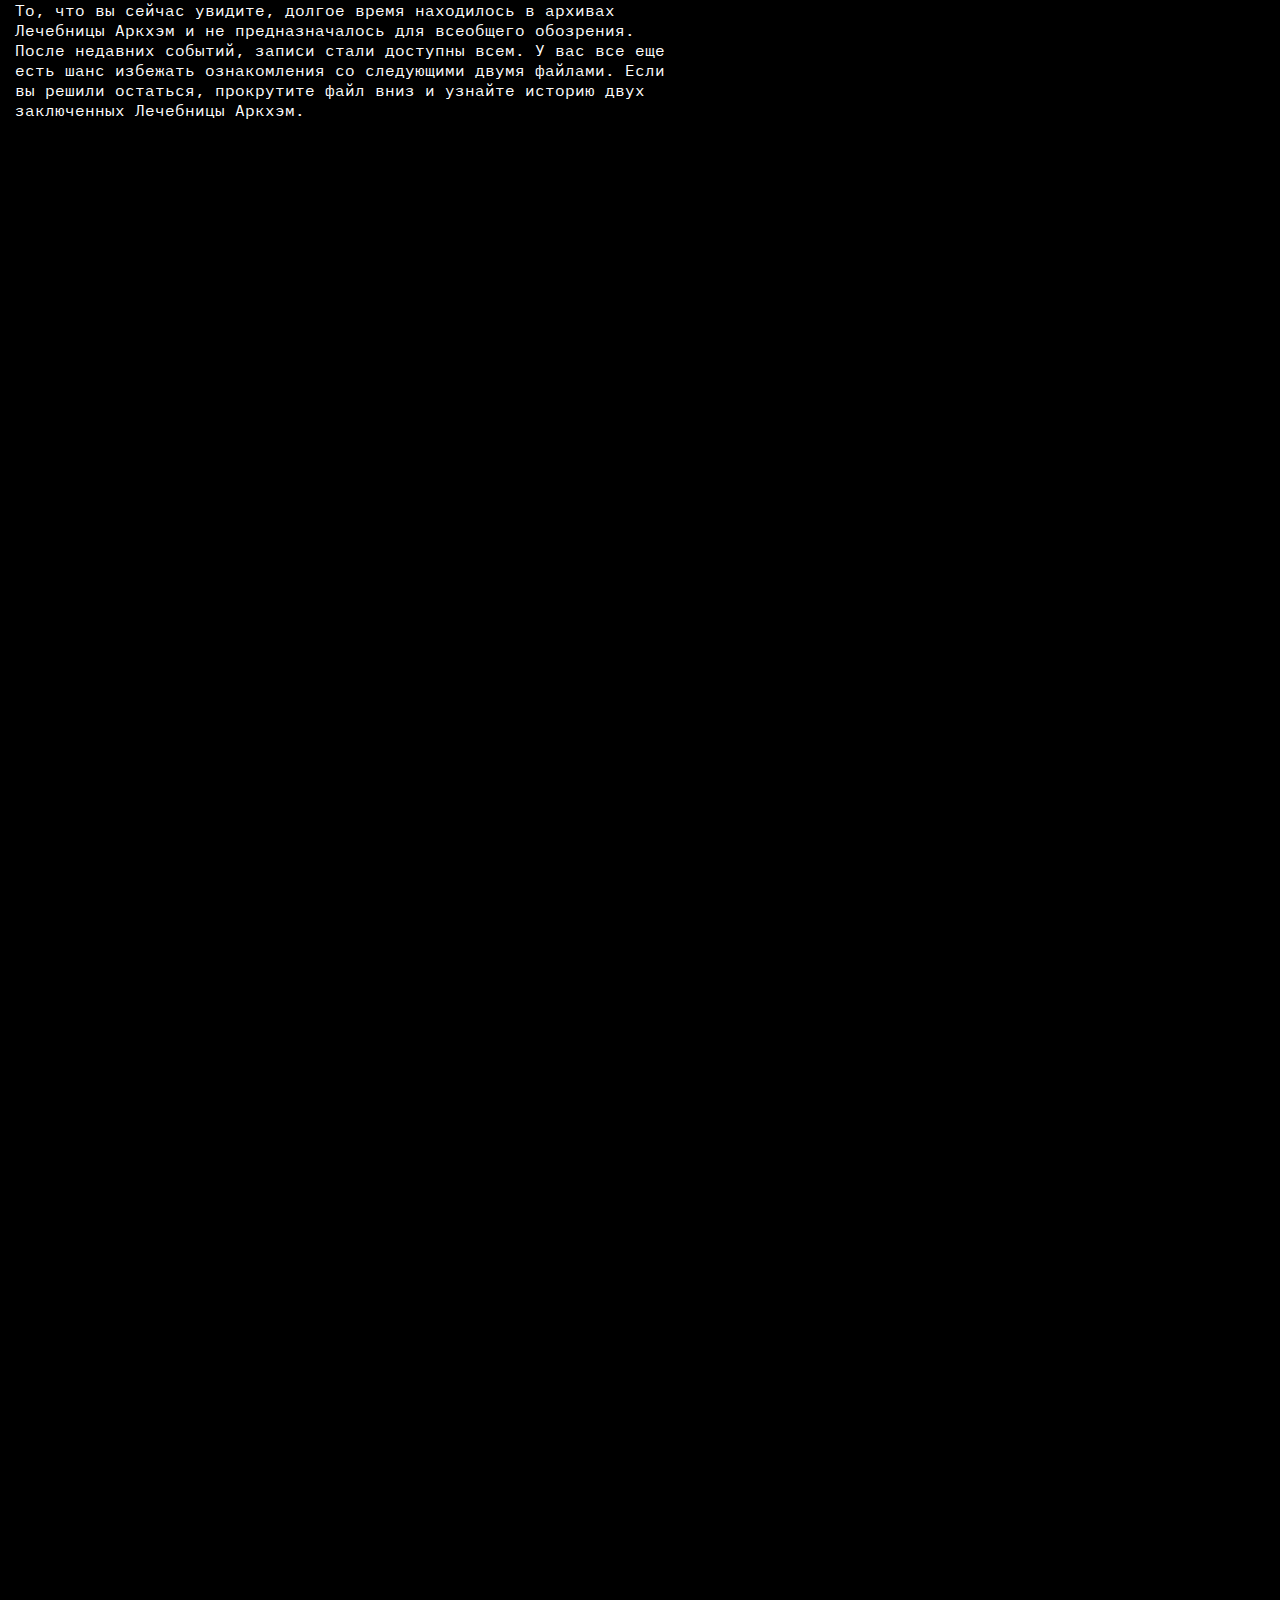
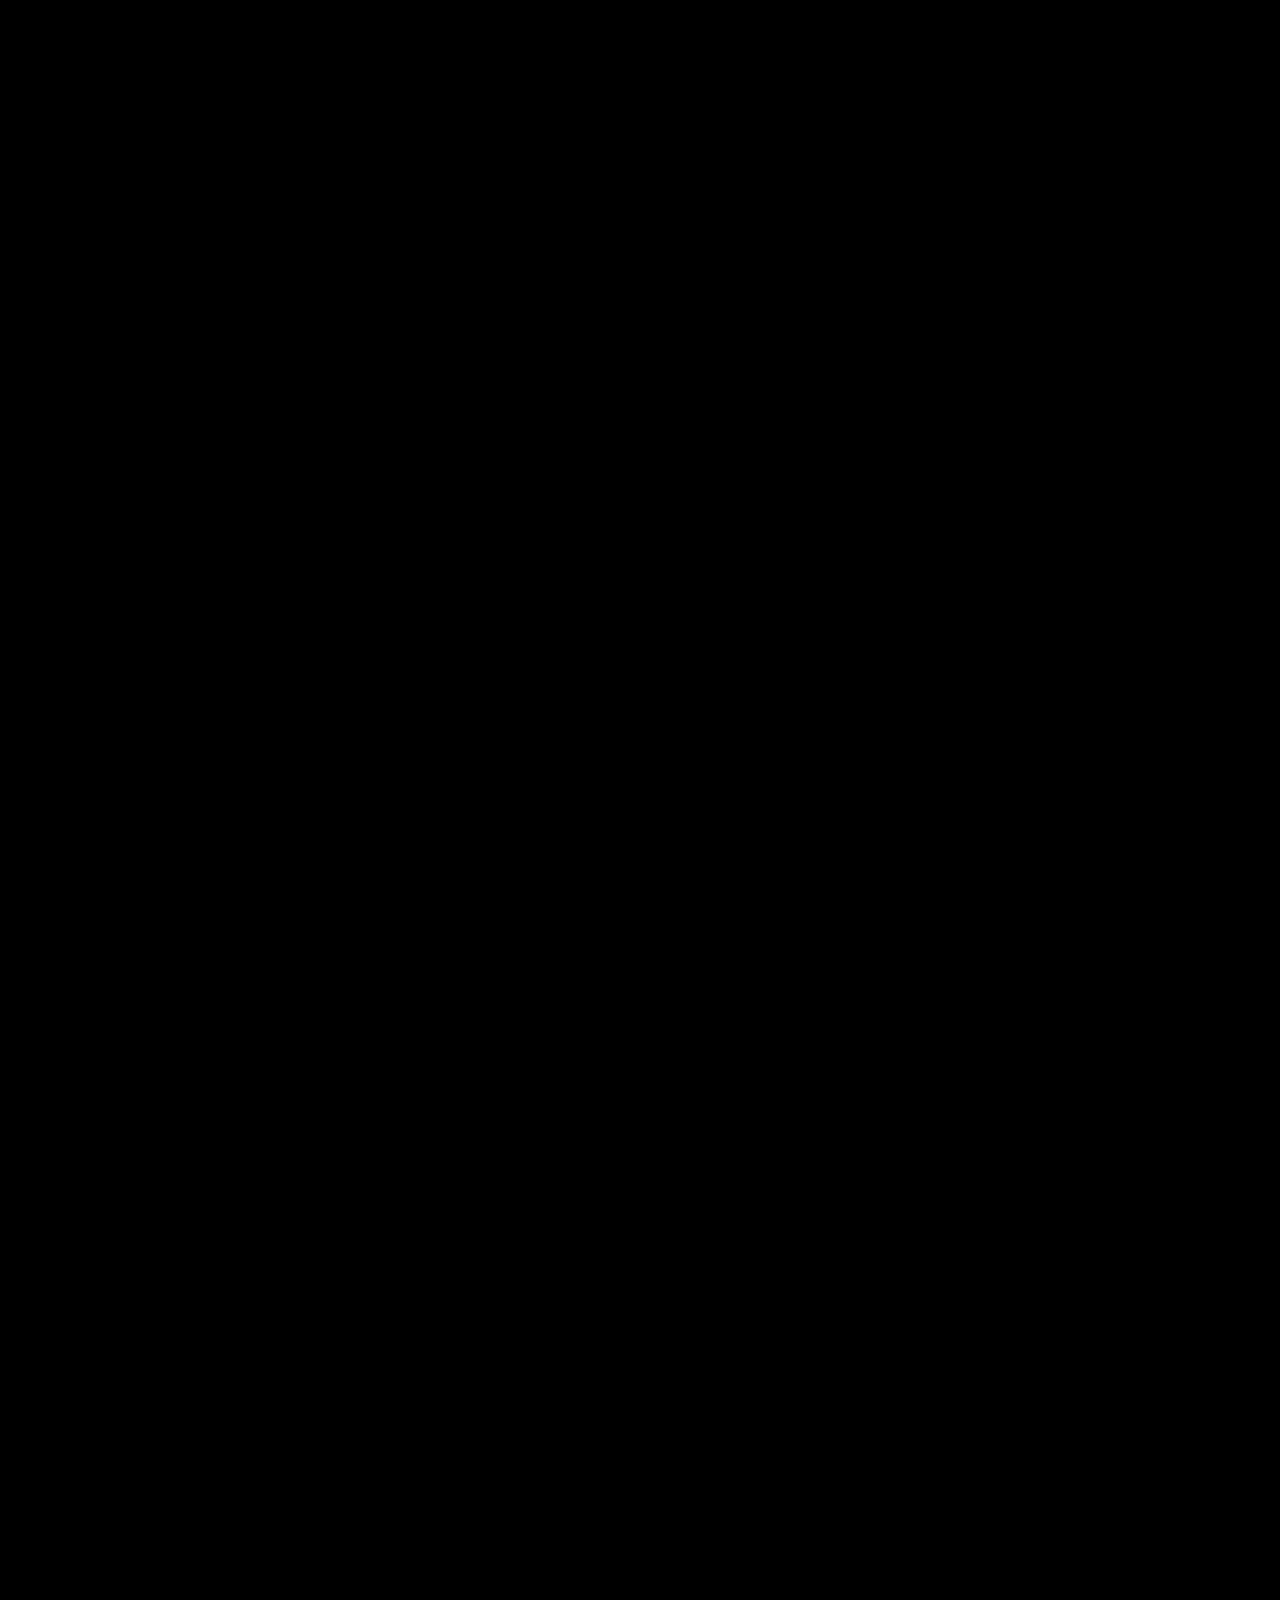
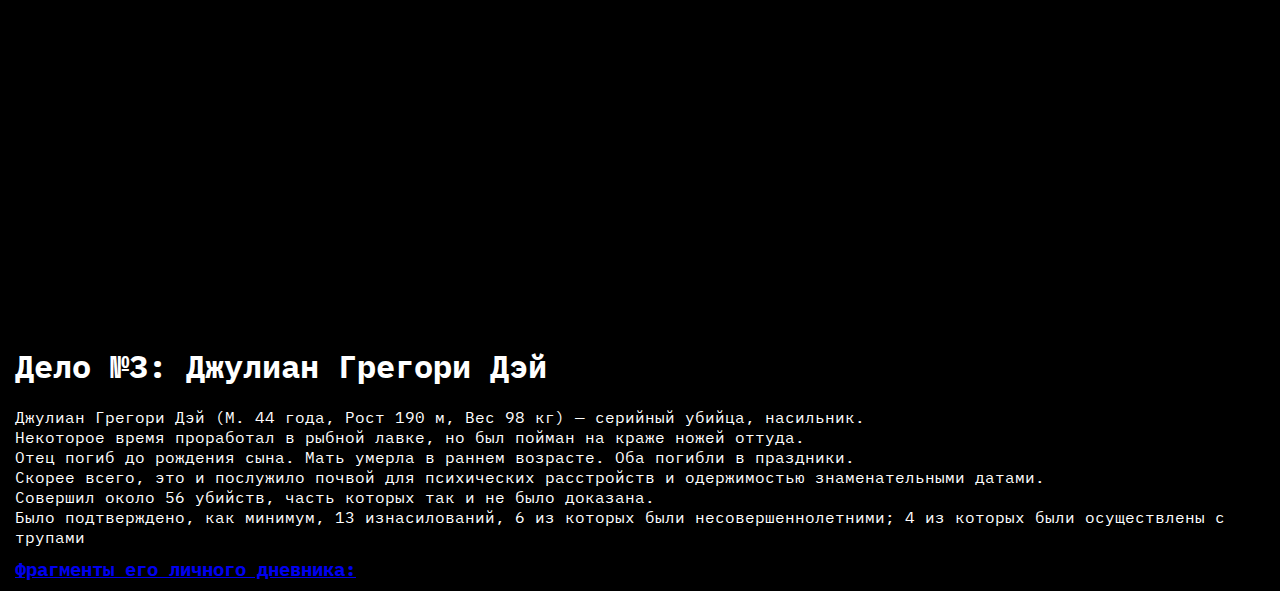
<file: third.html>
<!DOCTYPE html>
<html lang="en">

<head>
    <meta charset="UTF-8">
    <meta name="viewport" content="width=device-width, initial-scale=1.0">
    <title>ArkhamCare</title>
    <link rel="stylesheet" href="style.css">
    <link href="https://unpkg.com/aos@2.3.1/dist/aos.css" rel="stylesheet">
    <style>
        @font-face { font-family: Kommon-Grotesk; src: url('font/Kommon Grotesk Com Regular.otf'); } 
        @font-face { font-family: Kommon-Grotesk-Thin; src: url('font/Kommon Grotesk Com Thin.otf'); } 
        @font-face { font-family: Kommon-Grotesk-Light; src: url('font/Kommon Grotesk Con Light.otf'); }
        @font-face { font-family: itc-benguiat-condensed; src: url('font/ITC Benguiat Condensed Medium.otf'); }
        @font-face { font-family: Lexeda; src: url('font/LexendExa-SemiBold.ttf'); }
        @font-face { font-family: Chakra; src: url('font/ChakraPetch-SemiBold.ttf'); }
        @font-face { font-family: Cutive; src: url('font/Cutive-Regular.ttf'); }
    </style>
</head>

<body>
    <p class="paragraph">То, что вы сейчас увидите, долгое время находилось в архивах</p>
    <p class="paragraph">Лечебницы Аркхэм и не предназначалось для всеобщего обозрения.</p>
    <p class="paragraph">После недавних событий, записи стали доступны всем. У вас все еще</p>
    <p class="paragraph">есть шанс избежать ознакомления со следующими двумя файлами. Если</p>
    <p class="paragraph">вы решили остаться, прокрутите файл вниз и узнайте историю двух</p>
    <p class="paragraph">заключенных Лечебницы Аркхэм.
        <div class="blank_space"></div>

<h1 class="paragraph">Дело №3: Джулиан Грегори Дэй</h1>
<p class="paragraph">Джулиан Грегори Дэй (М. 44 года, Рост 190 м, Вес 98 кг) — серийный убийца, насильник.</p>
<p class="paragraph">Некоторое время проработал в рыбной лавке, но был пойман на краже ножей оттуда.</p>
<p class="paragraph">Отец погиб до рождения сына. Мать умерла в раннем возрасте. Оба погибли в праздники. </p>
<p class="paragraph">Скорее всего, это и послужило почвой для психических расстройств и одержимостью знаменательными датами. </p>
<p class="paragraph">Совершил около 56 убийств, часть которых так и не было доказана.</p>
<p class="paragraph">Было подтверждено, как минимум, 13 изнасилований, 6 из которых были несовершеннолетними; 4 из которых были осуществлены с трупами</p>

<a href="file4.html"><h3 class="paragraph">Фрагменты его личного дневника:</h3></a>
</body>
</file>
<file: style.css>
@import url(https://db.onlinewebfonts.com/c/d602bf6498a65d9595ca30c04eadda32?family=Tanseek+Modern+Pro+Arabic+Book);
@import url('https://fonts.googleapis.com/css2?family=IBM+Plex+Mono:wght@500&display=swap');
@font-face {
    font-family: "Tanseek Modern Pro Arabic Book";
    src: url("https://db.onlinewebfonts.com/t/d602bf6498a65d9595ca30c04eadda32.eot");
    src: url("https://db.onlinewebfonts.com/t/d602bf6498a65d9595ca30c04eadda32.eot?#iefix")format("embedded-opentype"),
    url("https://db.onlinewebfonts.com/t/d602bf6498a65d9595ca30c04eadda32.woff2")format("woff2"),
    url("https://db.onlinewebfonts.com/t/d602bf6498a65d9595ca30c04eadda32.woff")format("woff"),
    url("https://db.onlinewebfonts.com/t/d602bf6498a65d9595ca30c04eadda32.ttf")format("truetype"),
    url("https://db.onlinewebfonts.com/t/d602bf6498a65d9595ca30c04eadda32.svg#Tanseek Modern Pro Arabic Book")format("svg");
}

body{
    padding: 0;
    margin: 0;
    background-color: black;
    color: white;
    font-family: 'IBM Plex Mono', monospace;
}

#index{
    display: grid;
    place-items: center;
}

.predislovie{
    padding-left: 15px;
    color: white;
}

.paragraph{
    font-family: 'IBM Plex Mono', monospace;
    padding-left: 15px;
    margin: 0;
}

h1.paragraph{
    padding-top: 50px;
    padding-bottom: 20px;
}

h3{
    padding-top: 10px;
    padding-bottom: 10px;
}
.blank_space{
    width: 100%;
    height: 375vh;
}

.links{
    text-decoration: none;
    background-color: #fff;
}
</file>
